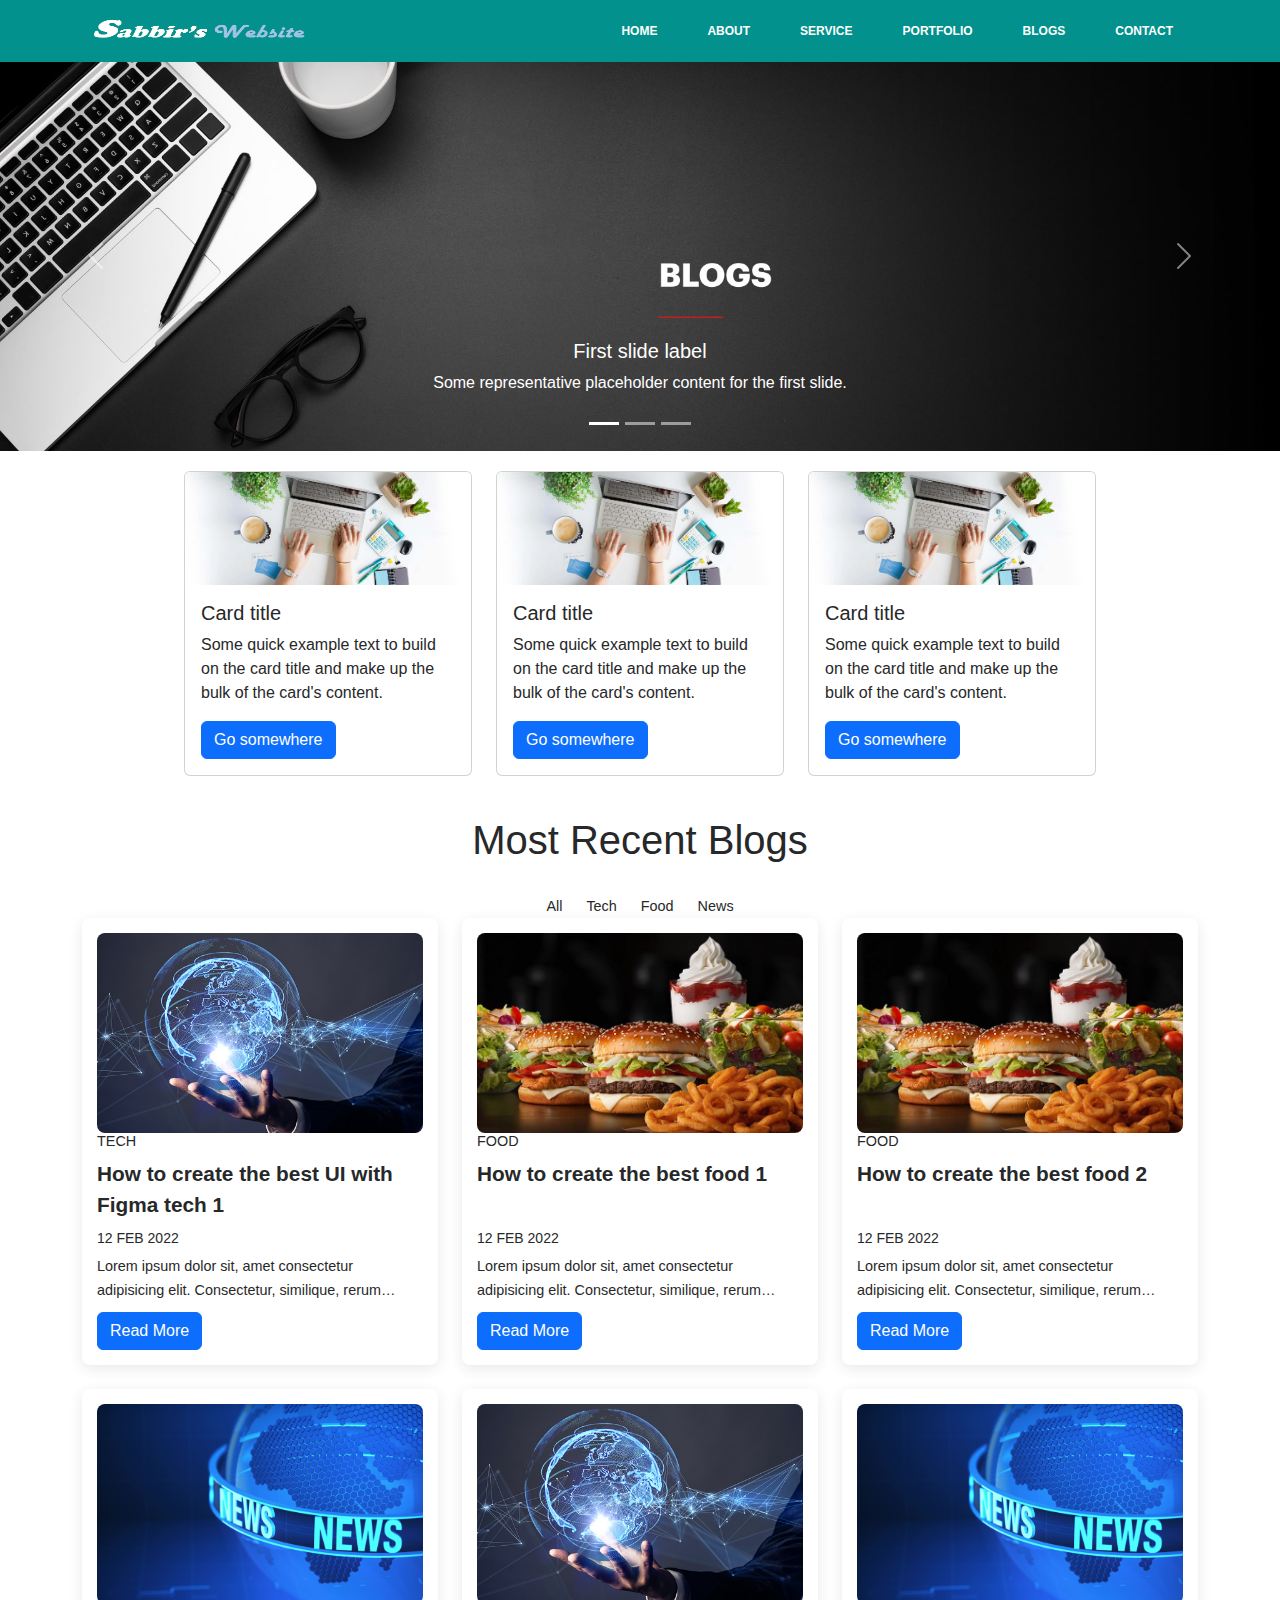
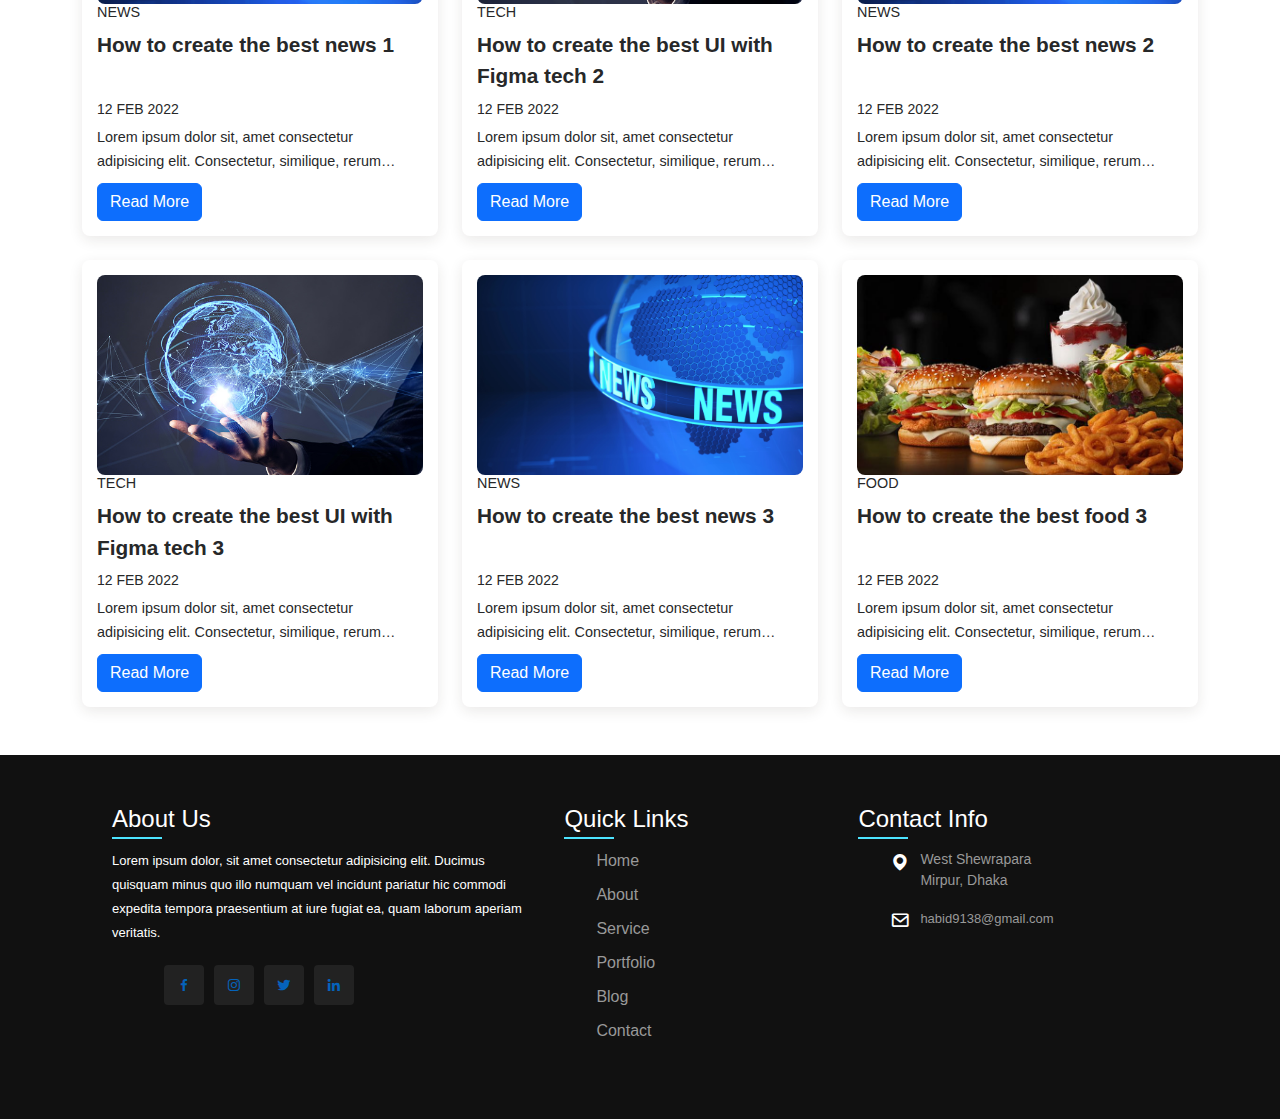
<file: index.html>
<!DOCTYPE html>
<html lang="en">

<head>
    <meta charset="UTF-8">
    <meta http-equiv="X-UA-Compatible" content="IE=edge">
    <meta name="viewport" content="width=device-width, initial-scale=1.0">
    <title>Sabbir's Website</title>
    <link href='https://unpkg.com/boxicons@2.1.4/css/boxicons.min.css' rel='stylesheet'>
    <link rel="stylesheet" href="css/bootstrap.min.css">
    <link rel="stylesheet" href="css/style.css">
    <script src="//code.jquery.com/jquery-1.11.1.min.js"></script>
</head>

<body>
    <!-- Main menu part start -->
    <nav class="navbar navbar-expand-md customNav">
        <div class="container">
            <a class="navbar-brand" href="#">
                <img class="logo" src="images/logo.png" alt="">
            </a>
            <button class="navbar-toggler" type="button" data-bs-toggle="collapse" data-bs-target="#myNav">
                <span class="navbar-toggler-icon"></span>
            </button>
            <div class="collapse navbar-collapse" id="myNav">
                <ul class="navbar-nav ms-auto">
                    <li class="nav-item">
                        <a class="nav-link active" href="index.html">Home</a>
                      </li>
                      <li class="nav-item">
                        <a class="nav-link" href="about.html">About</a>
                      </li>
                      <li class="nav-item">
                        <a class="nav-link" href="services.html">Service</a>
                      </li>
                      <li class="nav-item">
                        <a class="nav-link" href="portfolio.html">Portfolio</a>
                      </li>
                      <li class="nav-item">
                        <a class="nav-link" href="BlogPost.html">Blogs</a>
                      </li>
                      <li class="nav-item">
                        <a class="nav-link" href="Contact.html">Contact</a>
                      </li>
                </ul>
            </div>
        </div>
    </nav>
    <!-- Main menu part end -->

    <!-- Banner Part Start -->
    <section id="banner">
        <div id="carouselExampleCaptions" class="carousel slide" data-bs-ride="carousel">
            <div class="carousel-indicators">
                <button type="button" data-bs-target="#carouselExampleCaptions" data-bs-slide-to="0" class="active"
                    aria-current="true" aria-label="Slide 1"></button>
                <button type="button" data-bs-target="#carouselExampleCaptions" data-bs-slide-to="1"
                    aria-label="Slide 2"></button>
                <button type="button" data-bs-target="#carouselExampleCaptions" data-bs-slide-to="2"
                    aria-label="Slide 3"></button>
            </div>
            <div class="carousel-inner">
                <div class="carousel-item active">
                    <img src="images/banner.jpg" class="d-block w-100" alt="images/banner.jpg">
                    <div class="carousel-caption d-none d-md-block">
                        <h5>First slide label</h5>
                        <p>Some representative placeholder content for the first slide.</p>
                    </div>
                </div>
                <div class="carousel-item">
                    <img src="images/banner.jpg" class="d-block w-100" alt="images/banner.jpg">
                    <div class="carousel-caption d-none d-md-block">
                        <h5>Second slide label</h5>
                        <p>Some representative placeholder content for the second slide.</p>
                    </div>
                </div>
                <div class="carousel-item">
                    <img src="images/banner.jpg" class="d-block w-100" alt="images/banner.jpg">
                    <div class="carousel-caption d-none d-md-block">
                        <h5>Third slide label</h5>
                        <p>Some representative placeholder content for the third slide.</p>
                    </div>
                </div>
            </div>
            <button class="carousel-control-prev" type="button" data-bs-target="#carouselExampleCaptions"
                data-bs-slide="prev">
                <span class="carousel-control-prev-icon" aria-hidden="true"></span>
                <span class="visually-hidden">Previous</span>
            </button>
            <button class="carousel-control-next" type="button" data-bs-target="#carouselExampleCaptions"
                data-bs-slide="next">
                <span class="carousel-control-next-icon" aria-hidden="true"></span>
                <span class="visually-hidden">Next</span>
            </button>
        </div>
    </section>

    <!-- Banner Part End -->

    <!--  featured post section start -->
    <div class="post container">
        <div class="card" style="width: 18rem;">
            <img src="images/card.jpg" class="card-img-top" alt="...">
            <div class="card-body">
                <h5 class="card-title">Card title</h5>
                <p class="card-text">Some quick example text to build on the card title and make up the bulk of the card's content.</p>
                <a href="#" class="btn btn-primary">Go somewhere</a>
            </div>
        </div>
        <div class="card" style="width: 18rem;">
            <img src="images/card.jpg" class="card-img-top" alt="...">
            <div class="card-body">
                <h5 class="card-title">Card title</h5>
                <p class="card-text">Some quick example text to build on the card title and make up the bulk of the card's content.</p>
                <a href="#" class="btn btn-primary">Go somewhere</a>
            </div>
        </div>
        <div class="card" style="width: 18rem;">
            <img src="images/card.jpg" class="card-img-top" alt="...">
            <div class="card-body">
                <h5 class="card-title">Card title</h5>
                <p class="card-text">Some quick example text to build on the card title and make up the bulk of the card's content.</p>
                <a href="#" class="btn btn-primary">Go somewhere</a>
            </div>
        </div>
    </div>
    <!--  featured post section End -->


    <!-- Recent Part Starts -->
    <div class="container">
        <h1 style="text-align: center; margin-top: 40px; font-family: 'Franklin Gothic Medium', 'Arial Narrow', Arial, sans-serif;">Most Recent Blogs</h1>
    </div>
    <!-- Recent Part End -->

    <!-- Added new fature start -->
    <div class="post-filter container">
        <span class="filter-item active-filter" data-filter="all">All</span>
        <span class="filter-item" data-filter="tech">Tech</span>
        <span class="filter-item" data-filter="food">Food</span>
        <span class="filter-item" data-filter="news">News</span>
    </div>

    <div class="post container">
        <!-- Post 1 -->
        <div class="post-box tech">
            <img src="images/tech.jpg" alt="" class="post-img">
            <h2 class="category">Tech</h2>
            <a href="#" class="post-title">How to create the best UI with Figma tech 1</a>
            <span class="post-date">12 Feb 2022</span>
            <p class="post-description">Lorem ipsum dolor sit, amet consectetur adipisicing elit. Consectetur,
                similique, rerum excepturi harum, vitae facilis corrupti vel modi debitis est perferendis aut quasi ea
                unde repudiandae iste architecto. Corporis, voluptates.</p>
            <div class="readmore_button">
                <a href="SinglePost.html" class="btn btn-primary">Read More</a>
            </div>
        </div>
        <!-- Post 2 -->
        <div class="post-box food">
            <img src="images/food.jpg" alt="" class="post-img">
            <h2 class="category">Food</h2>
            <a href="#" class="post-title">How to create the best food 1</a>
            <span class="post-date">12 Feb 2022</span>
            <p class="post-description">Lorem ipsum dolor sit, amet consectetur adipisicing elit. Consectetur,
                similique, rerum excepturi harum, vitae facilis corrupti vel modi debitis est perferendis aut quasi ea
                unde repudiandae iste architecto. Corporis, voluptates.</p>
            <div class="readmore_button">
                <a href="SinglePost.html" class="btn btn-primary">Read More</a>
            </div>
        </div>
        <!-- Post 3 -->
        <div class="post-box food">
            <img src="images/food.jpg" alt="" class="post-img">
            <h2 class="category">Food</h2>
            <a href="#" class="post-title">How to create the best food 2</a>
            <span class="post-date">12 Feb 2022</span>
            <p class="post-description">Lorem ipsum dolor sit, amet consectetur adipisicing elit. Consectetur,
                similique, rerum excepturi harum, vitae facilis corrupti vel modi debitis est perferendis aut quasi ea
                unde repudiandae iste architecto. Corporis, voluptates.</p>
            <div class="readmore_button">
                <a href="SinglePost.html" class="btn btn-primary">Read More</a>
            </div>
        </div>
        <!-- Post 4 -->
        <div class="post-box news">
            <img src="images/news.jpg" alt="" class="post-img">
            <h2 class="category">News</h2>
            <a href="#" class="post-title">How to create the best news 1</a>
            <span class="post-date">12 Feb 2022</span>
            <p class="post-description">Lorem ipsum dolor sit, amet consectetur adipisicing elit. Consectetur,
                similique, rerum excepturi harum, vitae facilis corrupti vel modi debitis est perferendis aut quasi ea
                unde repudiandae iste architecto. Corporis, voluptates.</p>
            <div class="readmore_button">
                <a href="SinglePost.html" class="btn btn-primary">Read More</a>
            </div>
        </div>
        <!-- Post 5 -->
        <div class="post-box tech">
            <img src="images/tech.jpg" alt="" class="post-img">
            <h2 class="category">Tech</h2>
            <a href="#" class="post-title">How to create the best UI with Figma tech 2</a>
            <span class="post-date">12 Feb 2022</span>
            <p class="post-description">Lorem ipsum dolor sit, amet consectetur adipisicing elit. Consectetur,
                similique, rerum excepturi harum, vitae facilis corrupti vel modi debitis est perferendis aut quasi ea
                unde repudiandae iste architecto. Corporis, voluptates.</p>
            <div class="readmore_button">
                <a href="SinglePost.html" class="btn btn-primary">Read More</a>
            </div>
        </div>
        <!-- Post 6 -->
        <div class="post-box news">
            <img src="images/news.jpg" alt="" class="post-img">
            <h2 class="category">News</h2>
            <a href="#" class="post-title">How to create the best news 2</a>
            <span class="post-date">12 Feb 2022</span>
            <p class="post-description">Lorem ipsum dolor sit, amet consectetur adipisicing elit. Consectetur,
                similique, rerum excepturi harum, vitae facilis corrupti vel modi debitis est perferendis aut quasi ea
                unde repudiandae iste architecto. Corporis, voluptates.</p>
            <div class="readmore_button">
                <a href="SinglePost.html" class="btn btn-primary">Read More</a>
            </div>
        </div>
        <!-- Post 7 -->
        <div class="post-box tech">
            <img src="images/tech.jpg" alt="" class="post-img">
            <h2 class="category">Tech</h2>
            <a href="#" class="post-title">How to create the best UI with Figma tech 3</a>
            <span class="post-date">12 Feb 2022</span>
            <p class="post-description">Lorem ipsum dolor sit, amet consectetur adipisicing elit. Consectetur,
                similique, rerum excepturi harum, vitae facilis corrupti vel modi debitis est perferendis aut quasi ea
                unde repudiandae iste architecto. Corporis, voluptates.</p>
            <div class="readmore_button">
                <a href="SinglePost.html" class="btn btn-primary">Read More</a>
            </div>
        </div>
        <!-- Post 1 -->
        <div class="post-box news">
            <img src="images/news.jpg" alt="" class="post-img">
            <h2 class="category">News</h2>
            <a href="#" class="post-title">How to create the best news 3</a>
            <span class="post-date">12 Feb 2022</span>
            <p class="post-description">Lorem ipsum dolor sit, amet consectetur adipisicing elit. Consectetur,
                similique, rerum excepturi harum, vitae facilis corrupti vel modi debitis est perferendis aut quasi ea
                unde repudiandae iste architecto. Corporis, voluptates.</p>
            <div class="readmore_button">
                <a href="SinglePost.html" class="btn btn-primary">Read More</a>
            </div>
        </div>
        <!-- Post 9 -->
        <div class="post-box food">
            <img src="images/food.jpg" alt="" class="post-img">
            <h2 class="category">Food</h2>
            <a href="#" class="post-title">How to create the best food 3</a>
            <span class="post-date">12 Feb 2022</span>
            <p class="post-description">Lorem ipsum dolor sit, amet consectetur adipisicing elit. Consectetur,
                similique, rerum excepturi harum, vitae facilis corrupti vel modi debitis est perferendis aut quasi ea
                unde repudiandae iste architecto. Corporis, voluptates.</p>
            <div class="readmore_button">
                <a href="SinglePost.html" class="btn btn-primary">Read More</a>
            </div>
        </div>
    </div>
    <!-- Added new fature End -->

    <!-- Footer start -->
    <footer>
        <div class="container">
        <div class="footer-container">
            <div class="sec aboutus">
                <h4>About Us</h4>
                <p>Lorem ipsum dolor, sit amet consectetur adipisicing elit. Ducimus quisquam minus quo illo numquam vel
                    incidunt pariatur hic commodi expedita tempora praesentium at iure fugiat ea, quam laborum aperiam
                    veritatis.</p>
                <ul class="sci">
                    <li><a href="#"><i class="bx bxl-facebook"></i></a></li>
                    <li><a href="#"><i class="bx bxl-instagram"></i></a></li>
                    <li><a href="#"><i class="bx bxl-twitter"></i></a></li>
                    <li><a href="#"><i class="bx bxl-linkedin"></i></a></li>
                </ul>
            </div>
            <div class="sec quicklinks">
                <h4>Quick Links</h4>
                <ul>
                    <li><a href="index.html">Home</a></li>
                    <li><a href="about.html">About</a></li>
                    <li><a href="services.html">Service</a></li>
                    <li><a href="portfolio.html">Portfolio</a></li>
                    <li><a href="BlogPost.html">Blog</a></li>
                    <li><a href="Contact.html">Contact</a></li>
                </ul>
            </div>
            <div class="sec contactBx">
                <h4>Contact Info</h4>
                <ul class="info">
                    <li>
                        <span><i class='bx bxs-map'></i></span>
                        <span>West Shewrapara <br> Mirpur, Dhaka</span>
                    </li>
                    <li>
                        <span><i class='bx bx-envelope'></i></span>
                        <p><a href="mailto:habid9138@gmail.com">habid9138@gmail.com</a></p>
                    </li>
                </ul>
            </div>
        </div>
    </div>
    </footer>
    <!-- Footer End -->

    <script src="js/bootstrap.bundle.min.js"></script>
    <script src="js/script.js"></script>

</body>

</html>
</file>
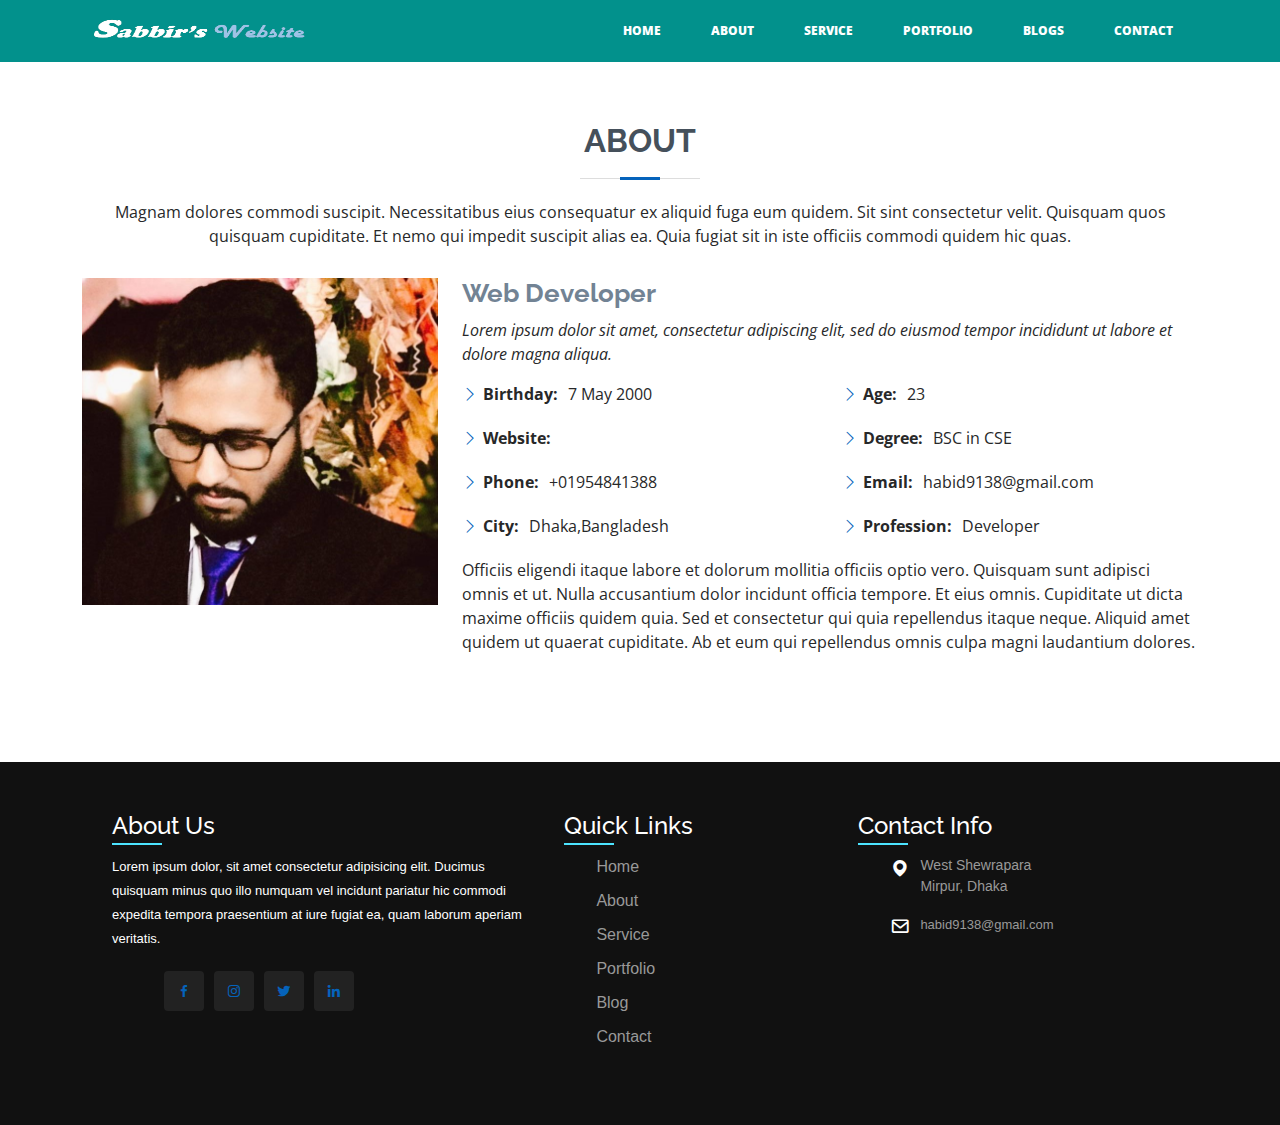
<file: about.html>
<!DOCTYPE html>
<html lang="en">

<head>
  <meta charset="UTF-8">
  <meta http-equiv="X-UA-Compatible" content="IE=edge">
  <meta name="viewport" content="width=device-width, initial-scale=1.0">
  <title>About</title>
  <link href="css/bootstrap.min.css" rel="stylesheet">
  <link href='https://unpkg.com/boxicons@2.1.4/css/boxicons.min.css' rel='stylesheet'>
  <link rel="stylesheet" href="css/style2.css">
  <link rel="stylesheet" href="https://cdn.jsdelivr.net/npm/bootstrap-icons@1.3.0/font/bootstrap-icons.css">
  <link
    href="https://fonts.googleapis.com/css?family=Open+Sans:300,300i,400,400i,600,600i,700,700i|Raleway:300,300i,400,400i,500,500i,600,600i,700,700i|Poppins:300,300i,400,400i,500,500i,600,600i,700,700i"
    rel="stylesheet">
  <script src="//code.jquery.com/jquery-1.11.1.min.js"></script>
  <script src="https://cdn.jsdelivr.net/npm/bootstrap@5.0.2/dist/js/bootstrap.bundle.min.js"
    integrity="sha384-MrcW6ZMFYlzcLA8Nl+NtUVF0sA7MsXsP1UyJoMp4YLEuNSfAP+JcXn/tWtIaxVXM"
    crossorigin="anonymous"></script>
</head>

<body>
  <!-- Main menu part start -->
  <nav class="navbar navbar-expand-md customNav">
    <div class="container">
      <a class="navbar-brand" href="#">
        <img class="logo" src="/images/logo.png" alt="">
      </a>
      <button class="navbar-toggler" type="button" data-bs-toggle="collapse" data-bs-target="#myNav">
        <span class="navbar-toggler-icon"></span>
      </button>
      <div class="collapse navbar-collapse" id="myNav">
        <ul class="navbar-nav ms-auto">
          <li class="nav-item">
            <a class="nav-link active" href="index.html">Home</a>
          </li>
          <li class="nav-item">
            <a class="nav-link" href="about.html">About</a>
          </li>
          <li class="nav-item">
            <a class="nav-link" href="services.html">Service</a>
          </li>
          <li class="nav-item">
            <a class="nav-link" href="portfolio.html">Portfolio</a>
          </li>
          <li class="nav-item">
            <a class="nav-link" href="BlogPost.html">Blogs</a>
          </li>
          <li class="nav-item">
            <a class="nav-link" href="Contact.html">Contact</a>
          </li>
        </ul>
      </div>
    </div>
  </nav>
  <!-- Main menu part end -->
  <!-- ======= About Section ======= -->
  <section id="about" class="about">
    <div class="container" data-aos="fade-up">

      <div class="section-title">
        <h2>About</h2>
        <p>Magnam dolores commodi suscipit. Necessitatibus eius consequatur ex aliquid fuga eum quidem. Sit sint
          consectetur velit. Quisquam quos quisquam cupiditate. Et nemo qui impedit suscipit alias ea. Quia
          fugiat sit in iste officiis commodi quidem hic quas.</p>
      </div>

      <div class="row">
        <div class="col-lg-4">
          <img src="images/sabbir.jpg" class="img-fluid" alt="">
        </div>
        <div class="col-lg-8 pt-4 pt-lg-0 content">
          <h3>Web Developer</h3>
          <p class="fst-italic">
            Lorem ipsum dolor sit amet, consectetur adipiscing elit, sed do eiusmod tempor incididunt ut
            labore et dolore
            magna aliqua.
          </p>
          <div class="row">
            <div class="col-lg-6">
              <ul>
                <li><i class="bi bi-chevron-right"></i> <strong>Birthday:</strong> <span>7 May
                    2000</span></li>
                <li><i class="bi bi-chevron-right"></i> <strong>Website:</strong>
                  <span></span>
                </li>
                <li><i class="bi bi-chevron-right"></i> <strong>Phone:</strong> <span>+01954841388</span></li>
                <li><i class="bi bi-chevron-right"></i> <strong>City:</strong> <span>Dhaka,Bangladesh</span></li>
              </ul>
            </div>
            <div class="col-lg-6">
              <ul>
                <li><i class="bi bi-chevron-right"></i> <strong>Age:</strong> <span>23</span></li>
                <li><i class="bi bi-chevron-right"></i> <strong>Degree:</strong> <span>BSC in CSE</span>
                </li>
                <li><i class="bi bi-chevron-right"></i> <strong>Email:</strong>
                  <span>habid9138@gmail.com</span>
                </li>
                <li><i class="bi bi-chevron-right"></i> <strong>Profession:</strong>
                  <span>Developer</span>
                </li>
              </ul>
            </div>
          </div>
          <p>
            Officiis eligendi itaque labore et dolorum mollitia officiis optio vero. Quisquam sunt adipisci
            omnis et ut. Nulla accusantium dolor incidunt officia tempore. Et eius omnis.
            Cupiditate ut dicta maxime officiis quidem quia. Sed et consectetur qui quia repellendus itaque
            neque. Aliquid amet quidem ut quaerat cupiditate. Ab et eum qui repellendus omnis culpa magni
            laudantium dolores.
          </p>
        </div>
      </div>

    </div>
  </section><!-- End About Section -->

    <!-- Footer start -->
    <footer>
      <div class="container">
      <div class="footer-container">
          <div class="sec aboutus">
              <h4>About Us</h4>
              <p>Lorem ipsum dolor, sit amet consectetur adipisicing elit. Ducimus quisquam minus quo illo numquam vel
                  incidunt pariatur hic commodi expedita tempora praesentium at iure fugiat ea, quam laborum aperiam
                  veritatis.</p>
              <ul class="sci">
                  <li><a href="#"><i class="bx bxl-facebook"></i></a></li>
                  <li><a href="#"><i class="bx bxl-instagram"></i></a></li>
                  <li><a href="#"><i class="bx bxl-twitter"></i></a></li>
                  <li><a href="#"><i class="bx bxl-linkedin"></i></a></li>
              </ul>
          </div>
          <div class="sec quicklinks">
              <h4>Quick Links</h4>
              <ul>
                  <li><a href="index.html">Home</a></li>
                  <li><a href="about.html">About</a></li>
                  <li><a href="services.html">Service</a></li>
                  <li><a href="portfolio.html">Portfolio</a></li>
                  <li><a href="BlogPost.html">Blog</a></li>
                  <li><a href="Contact.html">Contact</a></li>
              </ul>
          </div>
          <div class="sec contactBx">
              <h4>Contact Info</h4>
              <ul class="info">
                  <li>
                      <span><i class='bx bxs-map'></i></span>
                      <span>West Shewrapara <br> Mirpur, Dhaka</span>
                  </li>
                  <li>
                      <span><i class='bx bx-envelope'></i></span>
                      <p><a href="mailto:habid9138@gmail.com">habid9138@gmail.com</a></p>
                  </li>
              </ul>
          </div>
      </div>
  </div>
  </footer>
  <!-- Footer End -->
</body>

</html>
</file>
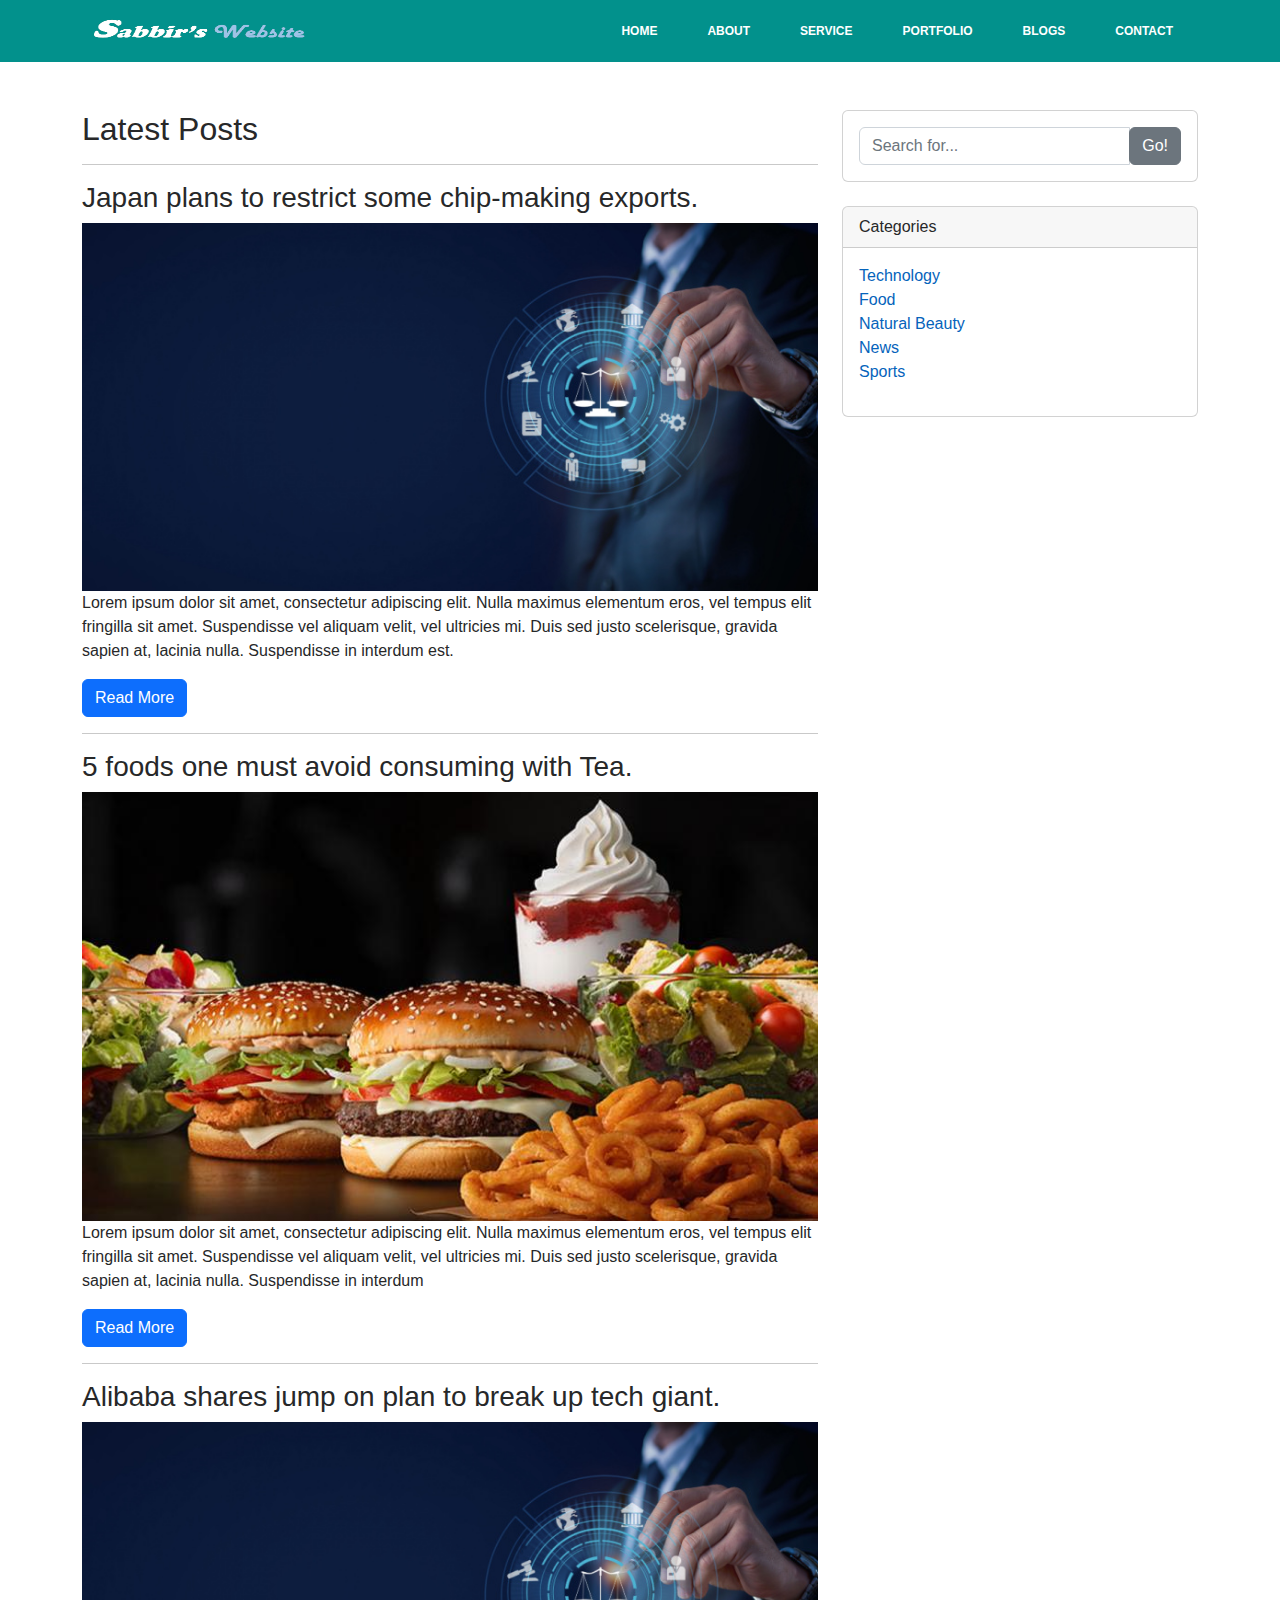
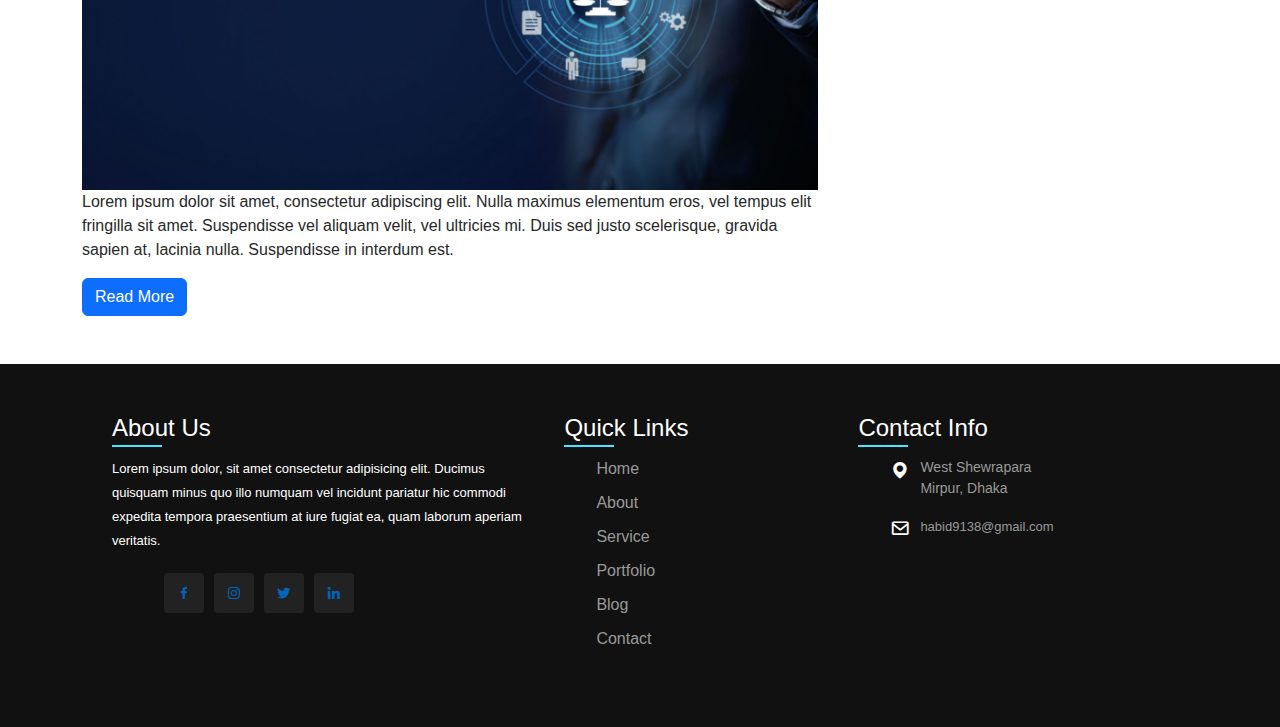
<file: BlogPost.html>
<!DOCTYPE html>
<html lang="en">

<head>
    <meta charset="UTF-8">
    <meta http-equiv="X-UA-Compatible" content="IE=edge">
    <meta name="viewport" content="width=device-width, initial-scale=1.0">
    <title>BlogPost</title>
    <link href='https://unpkg.com/boxicons@2.1.4/css/boxicons.min.css' rel='stylesheet'>
    <link rel="stylesheet" href="css/bootstrap.min.css">
    <link rel="stylesheet" href="css/style.css" />
</head>

<body>
    <header>
        <!-- Main menu part start -->
        <nav class="navbar navbar-expand-md customNav">
            <div class="container">
                <a class="navbar-brand" href="#">
                    <img class="logo" src="images/logo.png" alt="">
                </a>
                <button class="navbar-toggler" type="button" data-bs-toggle="collapse" data-bs-target="#myNav">
                    <span class="navbar-toggler-icon"></span>
                </button>
                <div class="collapse navbar-collapse" id="myNav">
                    <ul class="navbar-nav ms-auto">
                        <li class="nav-item">
                            <a class="nav-link active" href="index.html">Home</a>
                          </li>
                          <li class="nav-item">
                            <a class="nav-link" href="about.html">About</a>
                          </li>
                          <li class="nav-item">
                            <a class="nav-link" href="services.html">Service</a>
                          </li>
                          <li class="nav-item">
                            <a class="nav-link" href="portfolio.html">Portfolio</a>
                          </li>
                          <li class="nav-item">
                            <a class="nav-link" href="BlogPost.html">Blogs</a>
                          </li>
                          <li class="nav-item">
                            <a class="nav-link" href="Contact.html">Contact</a>
                          </li>
                    </ul>
                </div>
            </div>
        </nav>
        <!-- Main menu part end -->
    </header>

    <div class="container mt-5">
        <div class="row">
            <div class="col-lg-8">
                <h2>Latest Posts</h2>
                <hr />
                <div class="blog-post">
                    <h3>Japan plans to restrict some chip-making exports.</h3>
                    <img src="images/tech2.jpg" style="object-fit: cover; width: 100%;" alt="Blog Post Image" class="img-fluid" />
                    <p>
                        Lorem ipsum dolor sit amet, consectetur adipiscing elit. Nulla
                        maximus elementum eros, vel tempus elit fringilla sit amet.
                        Suspendisse vel aliquam velit, vel ultricies mi. Duis sed justo
                        scelerisque, gravida sapien at, lacinia nulla. Suspendisse in
                        interdum est.
                    </p>
                    <a href="SinglePost.html" class="btn btn-primary">Read More</a>
                </div>
                <hr />
                <div class="blog-post">
                    <h3>5 foods one must avoid consuming with Tea.</h3>
                    <img src="images/food.jpg" style="object-fit: cover; width: 100%;" alt="Blog Post Image" class="img-fluid" />
                    <p>
                        Lorem ipsum dolor sit amet, consectetur adipiscing elit. Nulla
                        maximus elementum eros, vel tempus elit fringilla sit amet.
                        Suspendisse vel aliquam velit, vel ultricies mi. Duis sed justo
                        scelerisque, gravida sapien at, lacinia nulla. Suspendisse in
                        interdum
                    </p>
                    <a href="SinglePost.html" class="btn btn-primary">Read More</a>
                </div>
                <hr />
                <div class="blog-post">
                    <h3>Alibaba shares jump on plan to break up tech giant.</h3>
                    <img src="images/tech2.jpg" style="object-fit: cover; width: 100%;" alt="Blog Post Image" class="img-fluid" />
                    <p>
                        Lorem ipsum dolor sit amet, consectetur adipiscing elit. Nulla
                        maximus elementum eros, vel tempus elit fringilla sit amet.
                        Suspendisse vel aliquam velit, vel ultricies mi. Duis sed justo
                        scelerisque, gravida sapien at, lacinia nulla. Suspendisse in
                        interdum est.
                    </p>
                    <a href="SinglePost.html" class="btn btn-primary">Read More</a>
                </div>
            </div>
            <div class="col-lg-4">
                <div class="card mb-4">
                    <div class="card-body">
                        <form>
                            <div class="input-group">
                                <input type="text" id="search-input" class="form-control" placeholder="Search for..." />
                                <span class="input-group-btn">
                                    <button class="btn btn-secondary" id="search-btn" type="button"
                                        onclick="myFunction()">
                                        Go!
                                    </button>
                                </span>
                            </div>
                        </form>
                    </div>
                </div>
                <div class="card mb-4">
                    <div class="card-header">Categories</div>
                    <div class="card-body">
                        <ul class="list-unstyled">
                            <li><a href="#" class="category-link">Technology</a></li>
                            <li><a href="#" class="category-link">Food</a></li>
                            <li><a href="#" class="category-link">Natural Beauty</a></li>
                            <li><a href="#" class="category-link">News</a></li>
                            <li><a href="#" class="category-link">Sports</a></li>
                          </ul>
                    </div>
                </div>
            </div>
        </div>
    </div>
    <!-- Footer start -->
    <footer>
        <div class="container">
        <div class="footer-container">
            <div class="sec aboutus">
                <h4>About Us</h4>
                <p>Lorem ipsum dolor, sit amet consectetur adipisicing elit. Ducimus quisquam minus quo illo numquam vel
                    incidunt pariatur hic commodi expedita tempora praesentium at iure fugiat ea, quam laborum aperiam
                    veritatis.</p>
                <ul class="sci">
                    <li><a href="#"><i class="bx bxl-facebook"></i></a></li>
                    <li><a href="#"><i class="bx bxl-instagram"></i></a></li>
                    <li><a href="#"><i class="bx bxl-twitter"></i></a></li>
                    <li><a href="#"><i class="bx bxl-linkedin"></i></a></li>
                </ul>
            </div>
            <div class="sec quicklinks">
                <h4>Quick Links</h4>
                <ul>
                    <li><a href="index.html">Home</a></li>
                    <li><a href="about.html">About</a></li>
                    <li><a href="services.html">Service</a></li>
                    <li><a href="portfolio.html">Portfolio</a></li>
                    <li><a href="BlogPost.html">Blog</a></li>
                    <li><a href="Contact.html">Contact</a></li>
                </ul>
            </div>
            <div class="sec contactBx">
                <h4>Contact Info</h4>
                <ul class="info">
                    <li>
                        <span><i class='bx bxs-map'></i></span>
                        <span>West Shewrapara <br> Mirpur, Dhaka</span>
                    </li>
                    <li>
                        <span><i class='bx bx-envelope'></i></span>
                        <p><a href="mailto:habid9138@gmail.com">habid9138@gmail.com</a></p>
                    </li>
                </ul>
            </div>
        </div>
    </div>
    </footer>
    <!-- Footer End -->

    <script src="https://code.jquery.com/jquery-3.3.1.slim.min.js"
        integrity="sha384-q8i/X+965DzO0rT7abK41JStQIAqVgRVzpbzo5smXKp4YfRvH+8abtTE1Pi6jizo"
        crossorigin="anonymous"></script>
    <script src="https://cdnjs.cloudflare.com/ajax/libs/popper.js/1.14.7/umd/popper.min.js"
        integrity="sha384-UO2eT0CpHqdSJQ6hJty5KVphtPhzWj9WO1clHTMGa3JDZwrnQq4sF86dIHNVQ8bc"
        crossorigin="anonymous"></script>
    <script src="https://stackpath.bootstrapcdn.com/bootstrap/4.3.1/js/bootstrap.min.js"
        integrity="sha384-JjSmVgyd0p3pXB1rRibZUAYoII"></script>
    <script src="js/bootstrap.bundle.min.js"></script>
    <script src="js/script.js"></script>


</body>

</html>
</file>
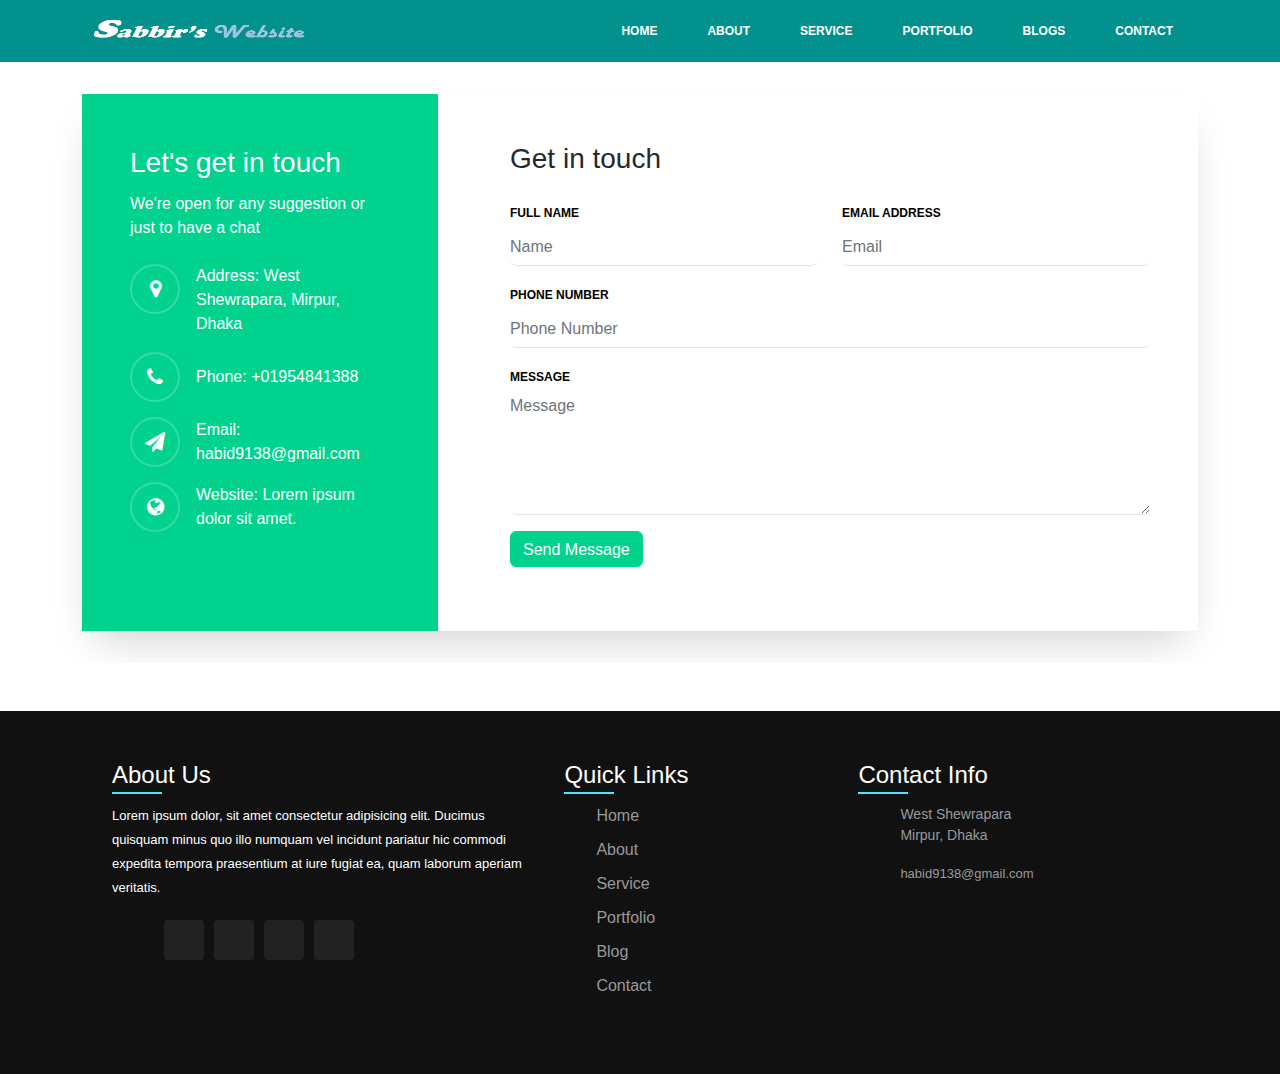
<file: Contact.html>
<!doctype html>
<html lang="en">

<head>
    <meta charset="utf-8">
    <meta http-equiv="X-UA-Compatible" content="IE=edge">
    <meta name="viewport" content="width=device-width, initial-scale=1, shrink-to-fit=no">
    <title>Contact Form</title>
    <link rel="stylesheet" href="https://stackpath.bootstrapcdn.com/font-awesome/4.7.0/css/font-awesome.min.css">
    <link rel="stylesheet" href="css/bootstrap.min.css">
    <link rel="stylesheet" href="css/style2.css">
</head>

<body>
     <!-- Main menu part start -->
     <nav class="navbar navbar-expand-md customNav">
        <div class="container">
            <a class="navbar-brand" href="#">
                <img class="logo" src="images/logo.png" alt="">
            </a>
            <button class="navbar-toggler" type="button" data-bs-toggle="collapse" data-bs-target="#myNav">
                <span class="navbar-toggler-icon"></span>
            </button>
            <div class="collapse navbar-collapse" id="myNav">
                <ul class="navbar-nav ms-auto">
                    <li class="nav-item">
                        <a class="nav-link active" href="index.html">Home</a>
                      </li>
                      <li class="nav-item">
                        <a class="nav-link" href="about.html">About</a>
                      </li>
                      <li class="nav-item">
                        <a class="nav-link" href="services.html">Service</a>
                      </li>
                      <li class="nav-item">
                        <a class="nav-link" href="portfolio.html">Portfolio</a>
                      </li>
                      <li class="nav-item">
                        <a class="nav-link" href="BlogPost.html">Blogs</a>
                      </li>
                      <li class="nav-item">
                        <a class="nav-link" href="Contact.html">Contact</a>
                      </li>
                </ul>
            </div>
        </div>
    </nav>
    <!-- Main menu part end -->

    <section class="ftco-section">
        <div class="container">
            <div class="wrapper">
            <div class="row">
                <div class="col-lg-8 col-md-7 order-md-last d-flex align-items-stretch">
                    <div class="contact-wrap w-100 p-md-5 p-4">
                        <h3 class="mb-4">Get in touch</h3>
                        <!-- Form part start -->
                        <form method="post" action="process_form.php" id="contactForm" name="contactForm" class="contactForm">
                            <div class="row">
                                <div class="col-md-6">
                                    <div class="form-group">
                                        <label class="label" for="name">Full Name</label>
                                        <input type="text" class="form-control" name="name" id="name"
                                            placeholder="Name" required>
                                    </div>
                                </div>

                                <div class="col-md-6">
                                    <div class="form-group">
                                        <label class="label" for="email">Email Address</label>
                                        <input type="email" class="form-control" id="email" name="email" placeholder="Email" required>
                                    </div>
                                </div>

                                <div class="col-md-12">
                                    <div class="form-group">
                                        <label class="label" for="tel">Phone Number</label>
                                        <input type="tel" class="form-control" id="phone" name="phone"
                                        placeholder="Phone Number" required>
                                    </div>
                                </div>

                                <div class="col-md-12">
                                    <div class="form-group">
                                        <label class="label" for="message">Message</label>
                                        <textarea class="form-control" id="message" name="message" rows="5" cols="30"placeholder="Message" required></textarea>
                                    </div>
                                </div>

                                <div class="col-md-12">
                                    <div class="form-group">
                                        <input type="submit" value="Send Message" class="btn btn-primary" >
                                    </div>
                                </div>
                            </div>
                        </form>
                        <!-- Form part End -->
                    </div>
                </div>

                <div class="col-lg-4 col-md-5 d-flex align-items-stretch">
                    <div class="info-wrap bg-primary w-100 p-md-5 p-4">
                        <h3>Let's get in touch</h3>
                        <p class="mb-4">We're open for any suggestion or just to have a chat</p>
                        <div class="dbox w-100 d-flex align-items-start">
                            <div class="icon d-flex align-items-center justify-content-center">
                                <span class="fa fa-map-marker"></span>
                            </div>
                            <div class="text pl-3">
                                <p><span>Address: West Shewrapara, Mirpur, Dhaka</span>
                                </p>
                            </div>
                        </div>
                        <div class="dbox w-100 d-flex align-items-center">
                            <div class="icon d-flex align-items-center justify-content-center">
                                <span class="fa fa-phone"></span>
                            </div>
                            <div class="text pl-3">
                                <p><span>Phone:</span> <a href="tel://01954841388">+01954841388</a></p>
                            </div>
                        </div>
                        <div class="dbox w-100 d-flex align-items-center">
                            <div class="icon d-flex align-items-center justify-content-center">
                                <span class="fa fa-paper-plane"></span>
                            </div>
                            <div class="text pl-3">
                                <p><span>Email:</span> <a href="mailto:habid9138@gmail.com">habid9138@gmail.com</a>
                                </p>
                            </div>
                        </div>
                        <div class="dbox w-100 d-flex align-items-center">
                            <div class="icon d-flex align-items-center justify-content-center">
                                <span class="fa fa-globe"></span>
                            </div>
                            <div class="text pl-3">
                                <p><span>Website:</span> <a href="#">Lorem ipsum dolor sit amet.</a></p>
                            </div>
                        </div>
                    </div>
                </div>
            </div>
        </div>
        </div>
    </section>

    <!-- Footer start -->
    <footer>
        <div class="container">
        <div class="footer-container">
            <div class="sec aboutus">
                <h4>About Us</h4>
                <p>Lorem ipsum dolor, sit amet consectetur adipisicing elit. Ducimus quisquam minus quo illo numquam vel
                    incidunt pariatur hic commodi expedita tempora praesentium at iure fugiat ea, quam laborum aperiam
                    veritatis.</p>
                <ul class="sci">
                    <li><a href="#"><i class="bx bxl-facebook"></i></a></li>
                    <li><a href="#"><i class="bx bxl-instagram"></i></a></li>
                    <li><a href="#"><i class="bx bxl-twitter"></i></a></li>
                    <li><a href="#"><i class="bx bxl-linkedin"></i></a></li>
                </ul>
            </div>
            <div class="sec quicklinks">
                <h4>Quick Links</h4>
                <ul>
                    <li><a href="index.html">Home</a></li>
                    <li><a href="about.html">About</a></li>
                    <li><a href="services.html">Service</a></li>
                    <li><a href="portfolio.html">Portfolio</a></li>
                    <li><a href="BlogPost.html">Blog</a></li>
                    <li><a href="Contact.html">Contact</a></li>
                </ul>
            </div>
            <div class="sec contactBx">
                <h4>Contact Info</h4>
                <ul class="info">
                    <li>
                        <span><i class='bx bxs-map'></i></span>
                        <span>West Shewrapara <br> Mirpur, Dhaka</span>
                    </li>
                    <li>
                        <span><i class='bx bx-envelope'></i></span>
                        <p><a href="mailto:habid9138@gmail.com">habid9138@gmail.com</a></p>
                    </li>
                </ul>
            </div>
        </div>
    </div>
    </footer>
    <!-- Footer End -->
    <script src="js/bootstrap.bundle.min.js"></script>
    <script src="js/script.js"></script>
</body>

</html>
</file>
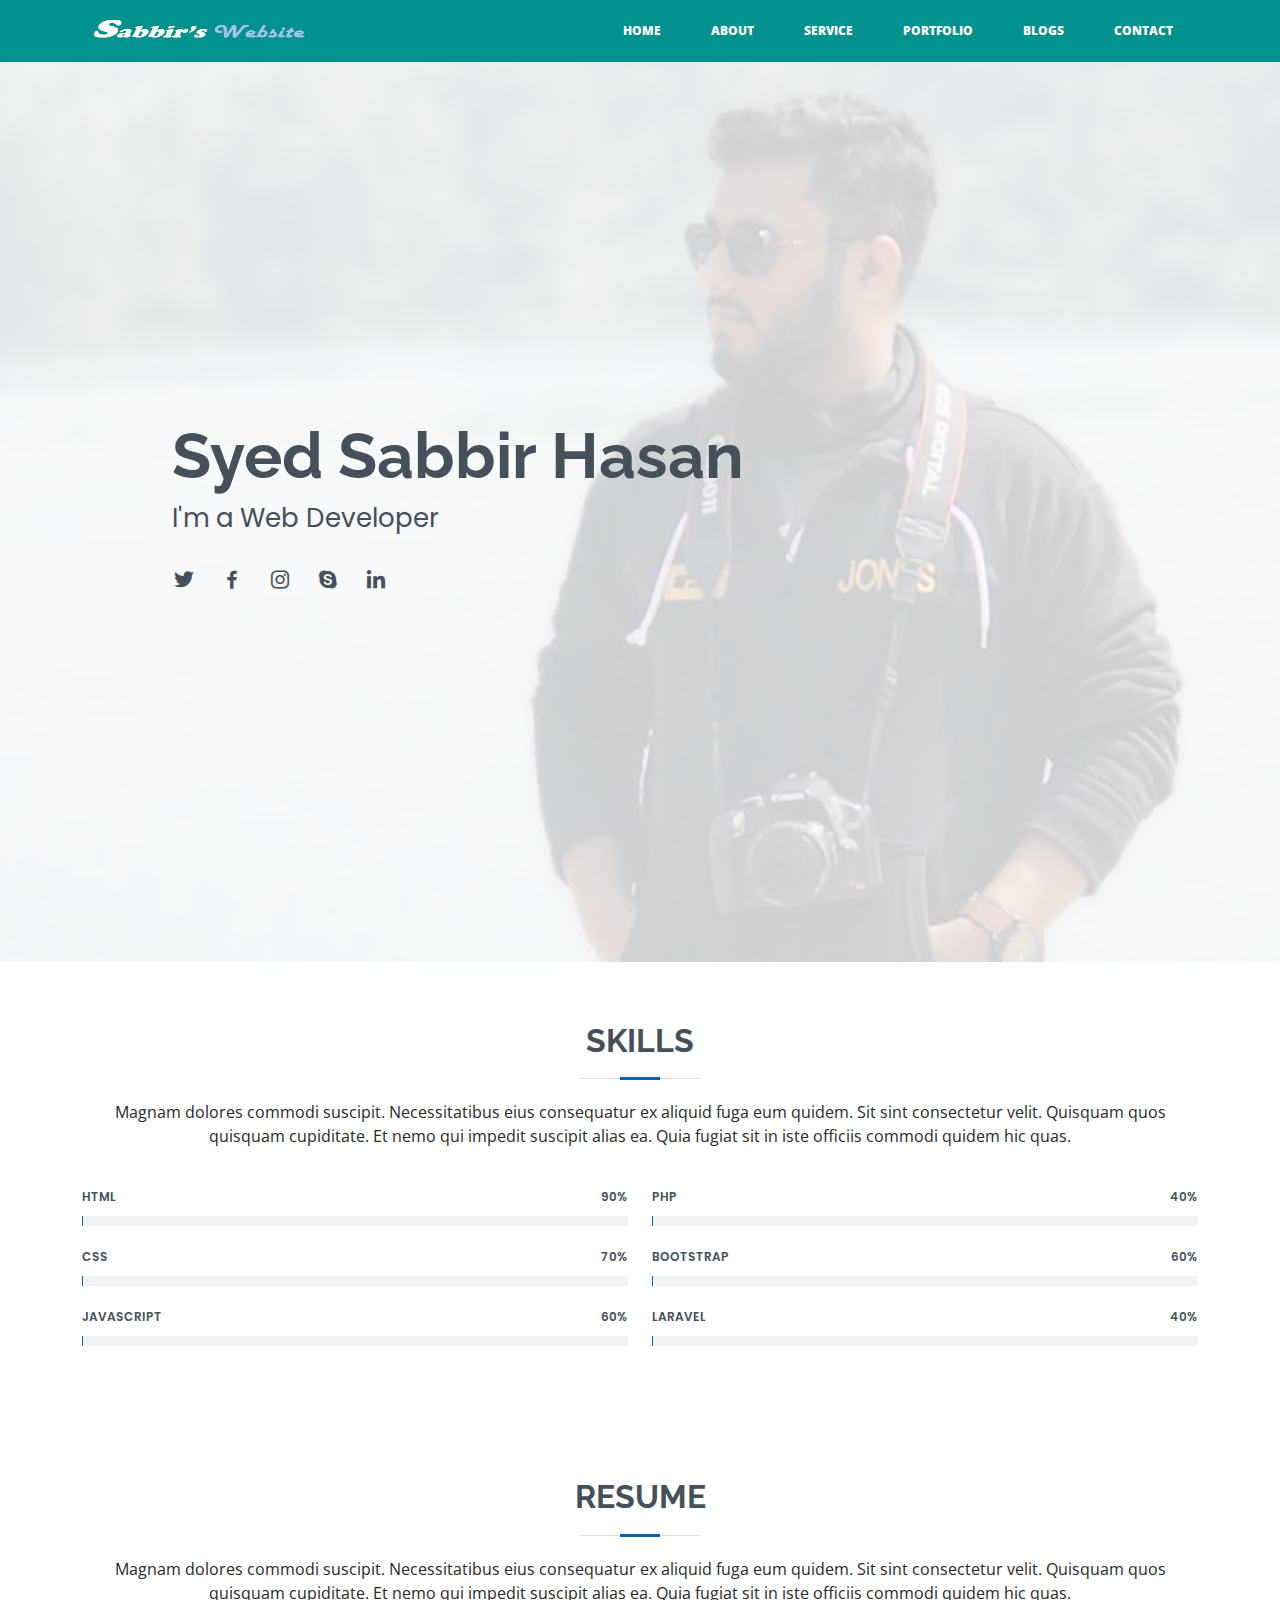
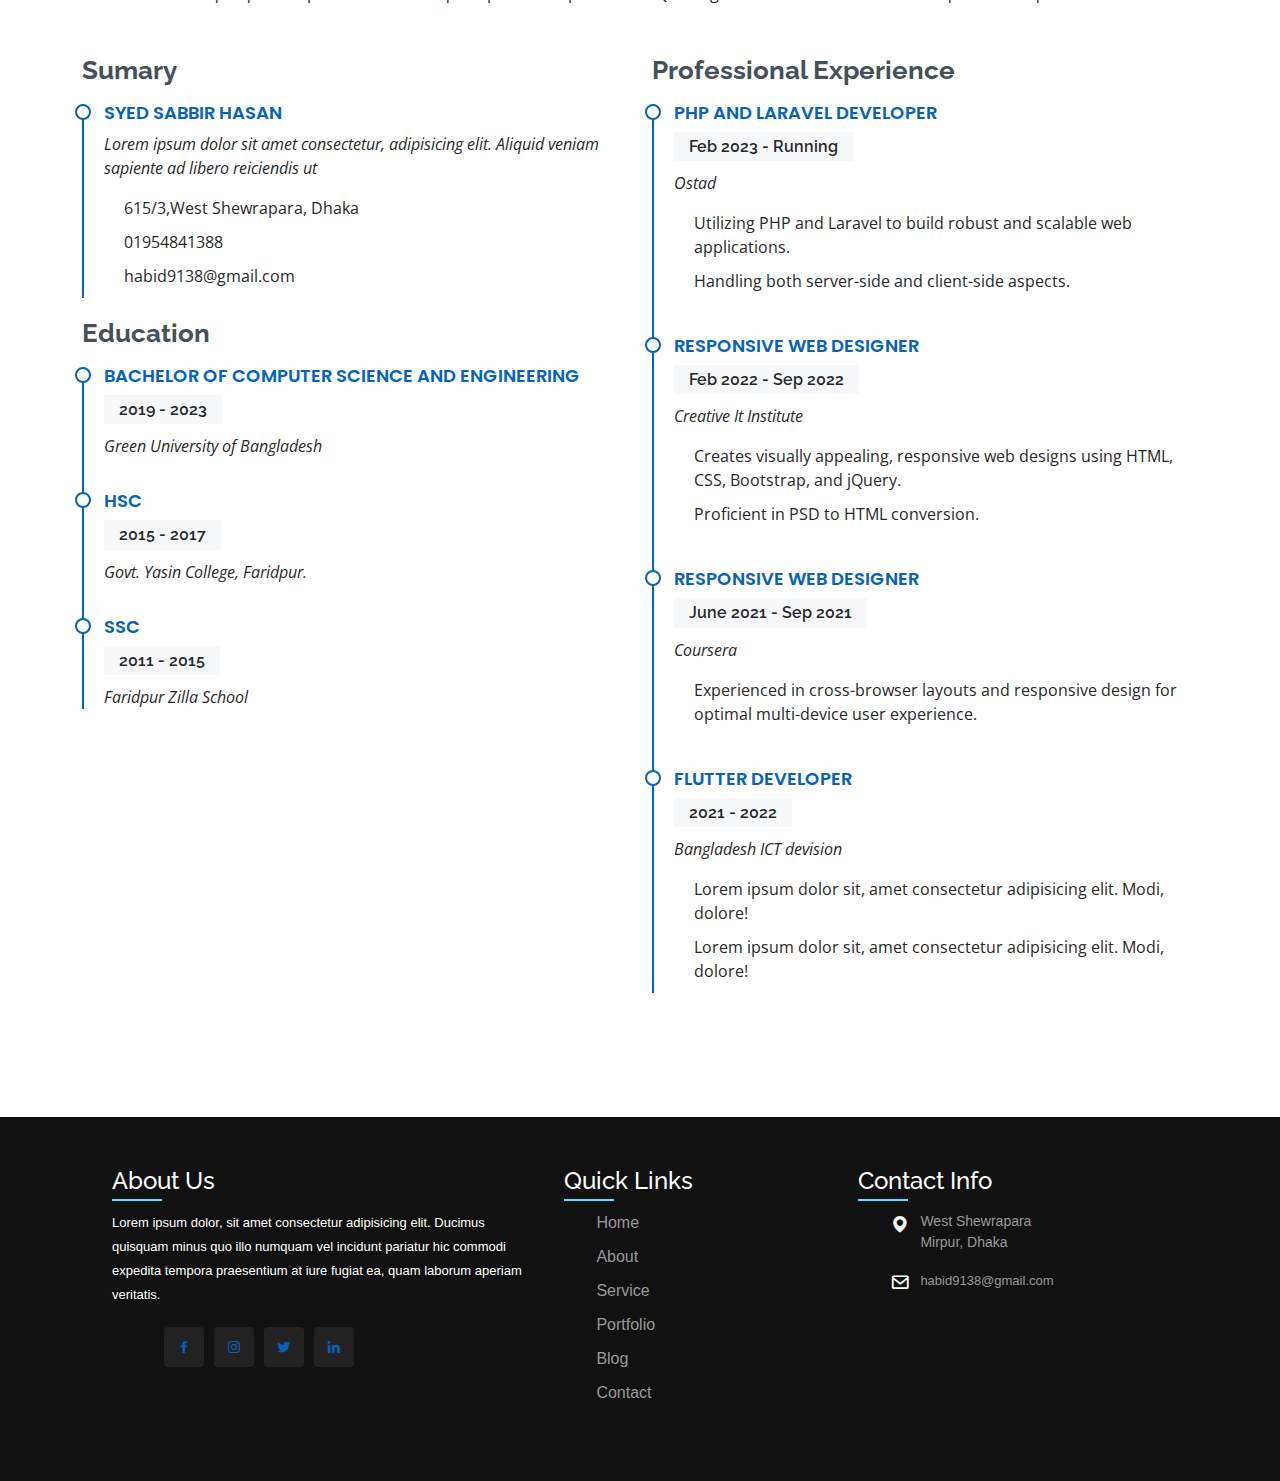
<file: portfolio.html>
<!DOCTYPE html>
<html lang="en">

<head>
  <meta charset="UTF-8">
  <meta http-equiv="X-UA-Compatible" content="IE=edge">
  <meta name="viewport" content="width=device-width, initial-scale=1.0">
  <title>Portfolio</title>
  <link href="css/bootstrap.min.css" rel="stylesheet">
  <link href='https://unpkg.com/boxicons@2.1.4/css/boxicons.min.css' rel='stylesheet'>
  <link rel="stylesheet" href="css/style.css">
  <link rel="stylesheet" href="https://cdn.jsdelivr.net/npm/bootstrap-icons@1.3.0/font/bootstrap-icons.css">
  <link
    href="https://fonts.googleapis.com/css?family=Open+Sans:300,300i,400,400i,600,600i,700,700i|Raleway:300,300i,400,400i,500,500i,600,600i,700,700i|Poppins:300,300i,400,400i,500,500i,600,600i,700,700i"
    rel="stylesheet">
  <script src="//code.jquery.com/jquery-1.11.1.min.js"></script>
  <script src="https://cdn.jsdelivr.net/npm/bootstrap@5.0.2/dist/js/bootstrap.bundle.min.js"
    integrity="sha384-MrcW6ZMFYlzcLA8Nl+NtUVF0sA7MsXsP1UyJoMp4YLEuNSfAP+JcXn/tWtIaxVXM"
    crossorigin="anonymous"></script>

</head>

<body>
  <!-- Main menu part start -->
  <nav class="navbar navbar-expand-md customNav">
    <div class="container">
      <a class="navbar-brand" href="#">
        <img class="logo" src="images/logo.png" alt="">
      </a>
      <button class="navbar-toggler" type="button" data-bs-toggle="collapse" data-bs-target="#myNav">
        <span class="navbar-toggler-icon"></span>
      </button>
      <div class="collapse navbar-collapse" id="myNav">
        <ul class="navbar-nav ms-auto">
          <li class="nav-item">
            <a class="nav-link active" href="index.html">Home</a>
          </li>
          <li class="nav-item">
            <a class="nav-link" href="about.html">About</a>
          </li>
          <li class="nav-item">
            <a class="nav-link" href="services.html">Service</a>
          </li>
          <li class="nav-item">
            <a class="nav-link" href="portfolio.html">Portfolio</a>
          </li>
          <li class="nav-item">
            <a class="nav-link" href="BlogPost.html">Blogs</a>
          </li>
          <li class="nav-item">
            <a class="nav-link" href="Contact.html">Contact</a>
          </li>
        </ul>
      </div>
    </div>
  </nav>
  <!-- Main menu part end -->
  <!-- Hero Part Start -->
  <section id="hero" class="d-flex flex-column justify-content-center">
    <div class="container">
      <h1>Syed Sabbir Hasan</h1>
      <p>I'm a Web Developer</p>
      <div class="social-links">
        <a href="#" class="twitter"><i class="bx bxl-twitter"></i></a>
        <a href="#" class="facebook"><i class="bx bxl-facebook"></i></a>
        <a href="#" class="instagram"><i class="bx bxl-instagram"></i></a>
        <a href="#" class="google-plus"><i class="bx bxl-skype"></i></a>
        <a href="#" class="linkedin"><i class="bx bxl-linkedin"></i></a>
      </div>
    </div>
  </section>
  <!-- Hero Part End -->

  <!-- ======= Skills Section ======= -->
  <section id="skills" class="skills section-bg">
    <div class="container" data-aos="fade-up">

      <div class="section-title">
        <h2>Skills</h2>
        <p>Magnam dolores commodi suscipit. Necessitatibus eius consequatur ex aliquid fuga eum quidem. Sit sint
          consectetur velit. Quisquam quos quisquam cupiditate. Et nemo qui impedit suscipit alias ea. Quia fugiat sit
          in iste officiis commodi quidem hic quas.</p>
      </div>

      <div class="row skills-content">

        <div class="col-lg-6">

          <div class="progress">
            <span class="skill">HTML <i class="val">90%</i></span>
            <div class="progress-bar-wrap">
              <div class="progress-bar" role="progressbar" aria-valuenow="90" aria-valuemin="0" aria-valuemax="100">
              </div>
            </div>
          </div>

          <div class="progress">
            <span class="skill">CSS <i class="val">70%</i></span>
            <div class="progress-bar-wrap">
              <div class="progress-bar" role="progressbar" aria-valuenow="70" aria-valuemin="0" aria-valuemax="100">
              </div>
            </div>
          </div>

          <div class="progress">
            <span class="skill">JavaScript <i class="val">60%</i></span>
            <div class="progress-bar-wrap">
              <div class="progress-bar" role="progressbar" aria-valuenow="60" aria-valuemin="0" aria-valuemax="100">
              </div>
            </div>
          </div>

        </div>

        <div class="col-lg-6">

          <div class="progress">
            <span class="skill">PHP <i class="val">40%</i></span>
            <div class="progress-bar-wrap">
              <div class="progress-bar" role="progressbar" aria-valuenow="40" aria-valuemin="0" aria-valuemax="100">
              </div>
            </div>
          </div>

          <div class="progress">
            <span class="skill">Bootstrap <i class="val">60%</i></span>
            <div class="progress-bar-wrap">
              <div class="progress-bar" role="progressbar" aria-valuenow="60" aria-valuemin="0" aria-valuemax="100">
              </div>
            </div>
          </div>

          <div class="progress">
            <span class="skill">Laravel <i class="val">40%</i></span>
            <div class="progress-bar-wrap">
              <div class="progress-bar" role="progressbar" aria-valuenow="40" aria-valuemin="0" aria-valuemax="100">
              </div>
            </div>
          </div>

        </div>

      </div>

    </div>
  </section><!-- End Skills Section -->

  <!-- ======= Resume Section ======= -->
  <section id="resume" class="resume">
    <div class="container" data-aos="fade-up">

      <div class="section-title">
        <h2>Resume</h2>
        <p>Magnam dolores commodi suscipit. Necessitatibus eius consequatur ex aliquid fuga eum quidem. Sit sint
          consectetur velit. Quisquam quos quisquam cupiditate. Et nemo qui impedit suscipit alias ea. Quia fugiat sit
          in iste officiis commodi quidem hic quas.</p>
      </div>

      <div class="row">
        <div class="col-lg-6">
          <h3 class="resume-title">Sumary</h3>
          <div class="resume-item pb-0">
            <h4>Syed Sabbir Hasan</h4>
            <p><em>Lorem ipsum dolor sit amet consectetur, adipisicing elit. Aliquid veniam sapiente ad libero
                reiciendis ut</em></p>
            <ul>
              <li>615/3,West Shewrapara, Dhaka</li>
              <li>01954841388</li>
              <li>habid9138@gmail.com</li>
            </ul>
          </div>

          <h3 class="resume-title">Education</h3>
          <div class="resume-item">
            <h4>Bachelor of Computer Science and Engineering</h4>
            <h5>2019 - 2023</h5>
            <p><em>Green University of Bangladesh</em></p>
            <p></p>
          </div>
          <div class="resume-item">
            <h4>HSC</h4>
            <h5>2015 - 2017</h5>
            <p><em>Govt. Yasin College, Faridpur.</em></p>
            <p></p>
          </div>
          <div class="resume-item">
            <h4>SSC</h4>
            <h5>2011 - 2015</h5>
            <p><em>Faridpur Zilla School</em></p>
            <p></p>
          </div>
        </div>
        <div class="col-lg-6">
          <h3 class="resume-title">Professional Experience</h3>
          <div class="resume-item">
            <h4>PHP and Laravel Developer</h4>
            <h5>Feb 2023 - Running</h5>
            <p><em>Ostad</em></p>
            <ul>
              <li>Utilizing PHP and Laravel to build robust and scalable web applications. </li>
              <li>Handling both server-side and client-side aspects.</li>
            </ul>
          </div>
          <div class="resume-item">
            <h4>Responsive Web Designer</h4>
            <h5>Feb 2022 - Sep 2022</h5>
            <p><em>Creative It Institute </em></p>
            <ul>
              <li>Creates visually appealing, responsive web designs using HTML, CSS, Bootstrap, and jQuery.</li>
              <li>Proficient in PSD to HTML conversion.</li>
            </ul>
          </div>
          <div class="resume-item">
            <h4>Responsive Web Designer</h4>
            <h5>June 2021 - Sep 2021</h5>
            <p><em>Coursera </em></p>
            <ul>
              <li>Experienced in cross-browser layouts and responsive design for optimal multi-device user experience.</li>
            </ul>
          </div>
          <div class="resume-item">
            <h4>Flutter Developer</h4>
            <h5>2021 - 2022</h5>
            <p><em>Bangladesh ICT devision</em></p>
            <ul>
              <li>Lorem ipsum dolor sit, amet consectetur adipisicing elit. Modi, dolore!</li>
              <li>Lorem ipsum dolor sit, amet consectetur adipisicing elit. Modi, dolore!</li>
            </ul>
          </div>
        </div>
      </div>

    </div>
  </section><!-- End Resume Section -->

    <!-- Footer start -->
    <footer>
      <div class="container">
      <div class="footer-container">
          <div class="sec aboutus">
              <h4>About Us</h4>
              <p>Lorem ipsum dolor, sit amet consectetur adipisicing elit. Ducimus quisquam minus quo illo numquam vel
                  incidunt pariatur hic commodi expedita tempora praesentium at iure fugiat ea, quam laborum aperiam
                  veritatis.</p>
              <ul class="sci">
                  <li><a href="#"><i class="bx bxl-facebook"></i></a></li>
                  <li><a href="#"><i class="bx bxl-instagram"></i></a></li>
                  <li><a href="#"><i class="bx bxl-twitter"></i></a></li>
                  <li><a href="#"><i class="bx bxl-linkedin"></i></a></li>
              </ul>
          </div>
          <div class="sec quicklinks">
              <h4>Quick Links</h4>
              <ul>
                  <li><a href="index.html">Home</a></li>
                  <li><a href="about.html">About</a></li>
                  <li><a href="services.html">Service</a></li>
                  <li><a href="portfolio.html">Portfolio</a></li>
                  <li><a href="BlogPost.html">Blog</a></li>
                  <li><a href="Contact.html">Contact</a></li>
              </ul>
          </div>
          <div class="sec contactBx">
              <h4>Contact Info</h4>
              <ul class="info">
                  <li>
                      <span><i class='bx bxs-map'></i></span>
                      <span>West Shewrapara <br> Mirpur, Dhaka</span>
                  </li>
                  <li>
                      <span><i class='bx bx-envelope'></i></span>
                      <p><a href="mailto:habid9138@gmail.com">habid9138@gmail.com</a></p>
                  </li>
              </ul>
          </div>
      </div>
  </div>
  </footer>
  <!-- Footer End -->

  <div id="preloader"></div>
  <a href="#" class="back-to-top d-flex align-items-center justify-content-center"><i
      class="bi bi-arrow-up-short"></i></a>

  <script src="js/waypoints/noframework.waypoints.js"></script>
  <script src="js/main.js"></script>




</body>

</html>
</file>
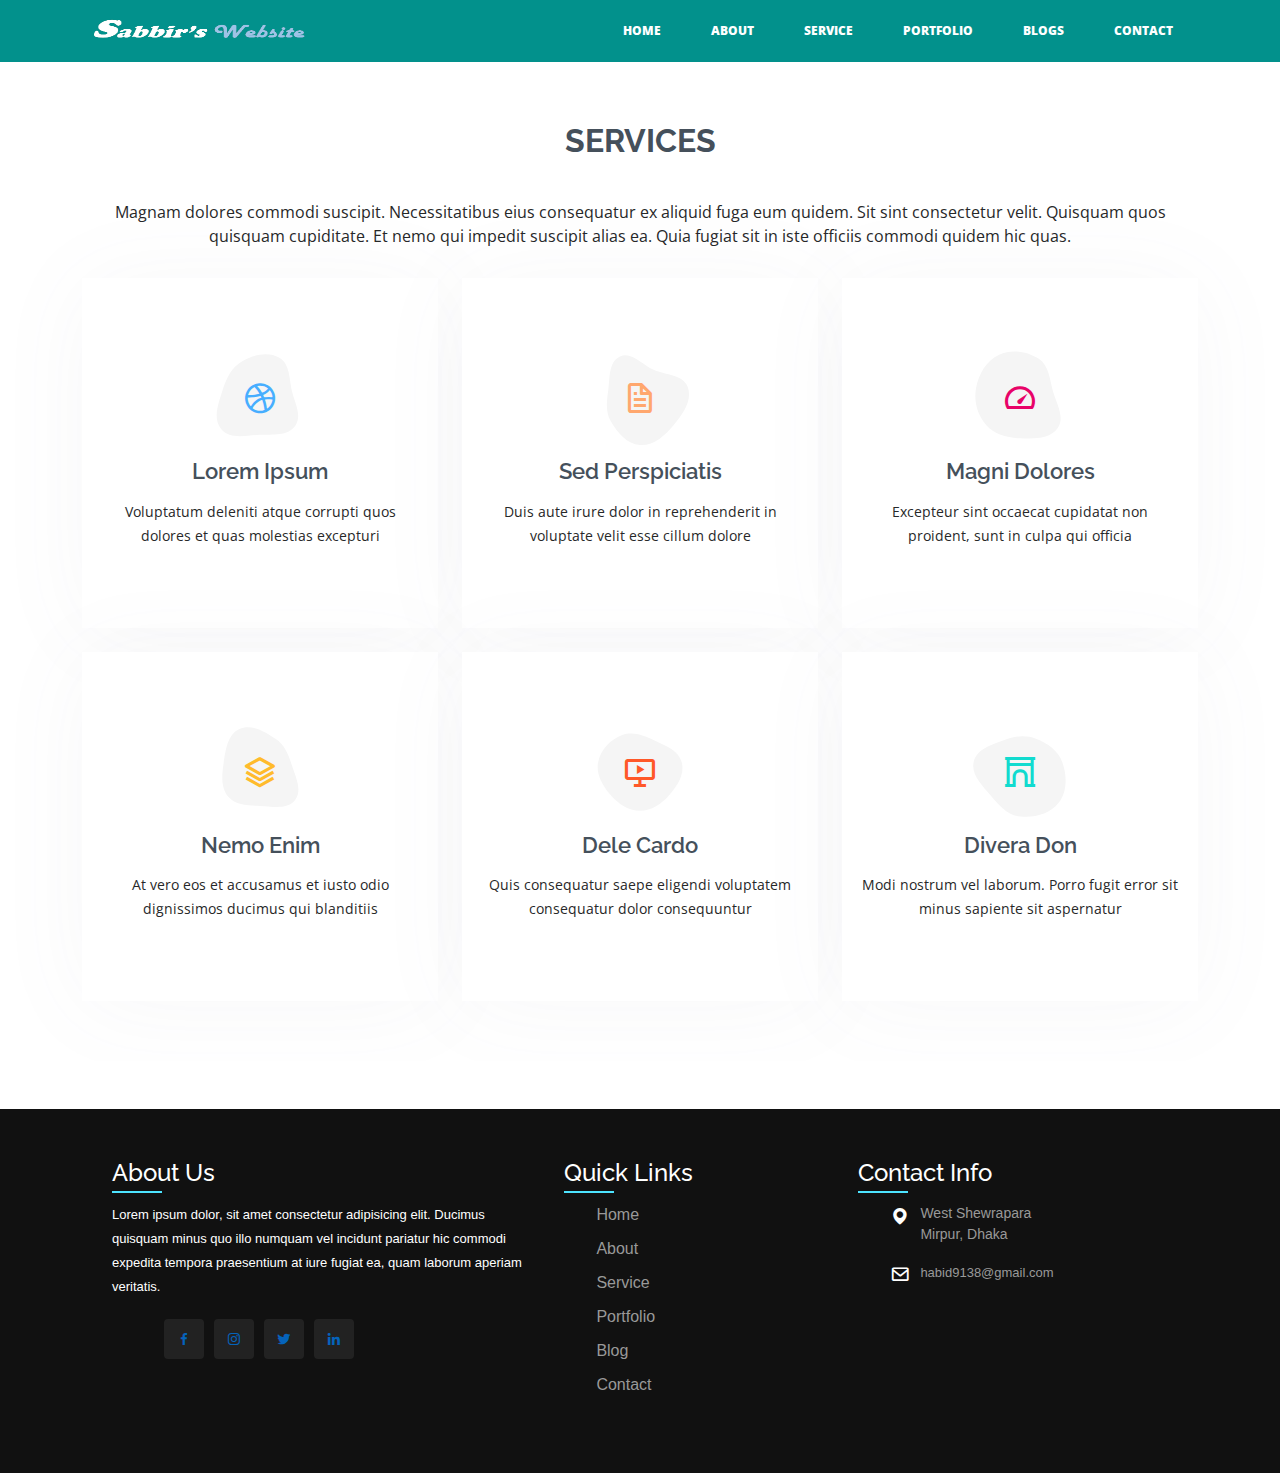
<file: services.html>
<!DOCTYPE html>
<html lang="en">

<head>
    <meta charset="UTF-8">
    <meta http-equiv="X-UA-Compatible" content="IE=edge">
    <meta name="viewport" content="width=device-width, initial-scale=1.0">
    <title>Services</title>
    <link href="css/bootstrap.min.css" rel="stylesheet">
    <link href='https://unpkg.com/boxicons@2.1.4/css/boxicons.min.css' rel='stylesheet'>
    <link rel="stylesheet" href="css/style.css">
    <link rel="stylesheet" href="https://cdn.jsdelivr.net/npm/bootstrap-icons@1.3.0/font/bootstrap-icons.css">
    <link
      href="https://fonts.googleapis.com/css?family=Open+Sans:300,300i,400,400i,600,600i,700,700i|Raleway:300,300i,400,400i,500,500i,600,600i,700,700i|Poppins:300,300i,400,400i,500,500i,600,600i,700,700i"
      rel="stylesheet">
    <script src="//code.jquery.com/jquery-1.11.1.min.js"></script>
    <script src="https://cdn.jsdelivr.net/npm/bootstrap@5.0.2/dist/js/bootstrap.bundle.min.js"
      integrity="sha384-MrcW6ZMFYlzcLA8Nl+NtUVF0sA7MsXsP1UyJoMp4YLEuNSfAP+JcXn/tWtIaxVXM"
      crossorigin="anonymous"></script>
</head>

<body>
    <!-- Main menu part start -->
    <nav class="navbar navbar-expand-md customNav">
        <div class="container">
            <a class="navbar-brand" href="#">
                <img class="logo" src="images/logo.png" alt="">
            </a>
            <button class="navbar-toggler" type="button" data-bs-toggle="collapse" data-bs-target="#myNav">
                <span class="navbar-toggler-icon"></span>
            </button>
            <div class="collapse navbar-collapse" id="myNav">
                <ul class="navbar-nav ms-auto">
                    <li class="nav-item">
                        <a class="nav-link active" href="index.html">Home</a>
                      </li>
                      <li class="nav-item">
                        <a class="nav-link" href="about.html">About</a>
                      </li>
                      <li class="nav-item">
                        <a class="nav-link" href="services.html">Service</a>
                      </li>
                      <li class="nav-item">
                        <a class="nav-link" href="portfolio.html">Portfolio</a>
                      </li>
                      <li class="nav-item">
                        <a class="nav-link" href="BlogPost.html">Blogs</a>
                      </li>
                      <li class="nav-item">
                        <a class="nav-link" href="Contact.html">Contact</a>
                      </li>
                </ul>
            </div>
        </div>
    </nav>
    <!-- Main menu part end -->

    <!-- ======= Services Section ======= -->
    <section id="services" class="services">
        <div class="container" data-aos="fade-up">

            <div class="section-title">
                <h2>Services</h2>
                <p>Magnam dolores commodi suscipit. Necessitatibus eius consequatur ex aliquid fuga eum quidem. Sit sint
                    consectetur velit. Quisquam quos quisquam cupiditate. Et nemo qui impedit suscipit alias ea. Quia
                    fugiat sit in iste officiis commodi quidem hic quas.</p>
            </div>

            <div class="row">

                <div class="col-lg-4 col-md-6 d-flex align-items-stretch" data-aos="zoom-in" data-aos-delay="100">
                    <div class="icon-box iconbox-blue">
                        <div class="icon">
                            <svg width="100" height="100" viewBox="0 0 600 600" xmlns="http://www.w3.org/2000/svg">
                                <path stroke="none" stroke-width="0" fill="#f5f5f5"
                                    d="M300,521.0016835830174C376.1290562159157,517.8887921683347,466.0731472004068,529.7835943286574,510.70327084640275,468.03025145048787C554.3714126377745,407.6079735673963,508.03601936045806,328.9844924480964,491.2728898941984,256.3432110539036C474.5976632858925,184.082847569629,479.9380746630129,96.60480741107993,416.23090153303,58.64404602377083C348.86323505073057,18.502131276798302,261.93793281208167,40.57373210992963,193.5410806939664,78.93577620505333C130.42746243093433,114.334589627462,98.30271207620316,179.96522072025542,76.75703585869454,249.04625023123273C51.97151888228291,328.5150500222984,13.704378332031375,421.85034740162234,66.52175969318436,486.19268352777647C119.04800174914682,550.1803526380478,217.28368757567262,524.383925680826,300,521.0016835830174">
                                </path>
                            </svg>
                            <i class="bx bxl-dribbble"></i>
                        </div>
                        <h4><a href="">Lorem Ipsum</a></h4>
                        <p>Voluptatum deleniti atque corrupti quos dolores et quas molestias excepturi</p>
                    </div>
                </div>

                <div class="col-lg-4 col-md-6 d-flex align-items-stretch mt-4 mt-md-0" data-aos="zoom-in"
                    data-aos-delay="200">
                    <div class="icon-box iconbox-orange ">
                        <div class="icon">
                            <svg width="100" height="100" viewBox="0 0 600 600" xmlns="http://www.w3.org/2000/svg">
                                <path stroke="none" stroke-width="0" fill="#f5f5f5"
                                    d="M300,582.0697525312426C382.5290701553225,586.8405444964366,449.9789794690241,525.3245884688669,502.5850820975895,461.55621195738473C556.606425686781,396.0723002908107,615.8543463187945,314.28637112970534,586.6730223649479,234.56875336149918C558.9533121215079,158.8439757836574,454.9685369536778,164.00468322053177,381.49747125262974,130.76875717737553C312.15926192815925,99.40240125094834,248.97055460311594,18.661163978235184,179.8680185752513,50.54337015887873C110.5421016452524,82.52863877960104,119.82277516462835,180.83849132639028,109.12597500060166,256.43424936330496C100.08760227029461,320.3096726198365,92.17705696193138,384.0621239912766,124.79988738764834,439.7174275375508C164.83382741302287,508.01625554203684,220.96474134820875,577.5009287672846,300,582.0697525312426">
                                </path>
                            </svg>
                            <i class="bx bx-file"></i>
                        </div>
                        <h4><a href="">Sed Perspiciatis</a></h4>
                        <p>Duis aute irure dolor in reprehenderit in voluptate velit esse cillum dolore</p>
                    </div>
                </div>

                <div class="col-lg-4 col-md-6 d-flex align-items-stretch mt-4 mt-lg-0" data-aos="zoom-in"
                    data-aos-delay="300">
                    <div class="icon-box iconbox-pink">
                        <div class="icon">
                            <svg width="100" height="100" viewBox="0 0 600 600" xmlns="http://www.w3.org/2000/svg">
                                <path stroke="none" stroke-width="0" fill="#f5f5f5"
                                    d="M300,541.5067337569781C382.14930387511276,545.0595476570109,479.8736841581634,548.3450877840088,526.4010558755058,480.5488172755941C571.5218469581645,414.80211281144784,517.5187510058486,332.0715597781072,496.52539010469104,255.14436215662573C477.37192572678356,184.95920475031193,473.57363656557914,105.61284051026155,413.0603344069578,65.22779650032875C343.27470386102294,18.654635553484475,251.2091493199835,5.337323636656869,175.0934190732945,40.62881213300186C97.87086631185822,76.43348514350839,51.98124368387456,156.15599469081315,36.44837278890362,239.84606092416172C21.716077023791087,319.22268207091537,43.775223500013084,401.1760424656574,96.891909868211,461.97329694683043C147.22146801428983,519.5804099606455,223.5754009179313,538.201503339737,300,541.5067337569781">
                                </path>
                            </svg>
                            <i class="bx bx-tachometer"></i>
                        </div>
                        <h4><a href="">Magni Dolores</a></h4>
                        <p>Excepteur sint occaecat cupidatat non proident, sunt in culpa qui officia</p>
                    </div>
                </div>

                <div class="col-lg-4 col-md-6 d-flex align-items-stretch mt-4" data-aos="zoom-in" data-aos-delay="100">
                    <div class="icon-box iconbox-yellow">
                        <div class="icon">
                            <svg width="100" height="100" viewBox="0 0 600 600" xmlns="http://www.w3.org/2000/svg">
                                <path stroke="none" stroke-width="0" fill="#f5f5f5"
                                    d="M300,503.46388370962813C374.79870501325706,506.71871716319447,464.8034551963731,527.1746412648533,510.4981551193396,467.86667711651364C555.9287308511215,408.9015244558933,512.6030010748507,327.5744911775523,490.211057578863,256.5855673507754C471.097692560561,195.9906835881958,447.69079081568157,138.11976852964426,395.19560036434837,102.3242989838813C329.3053358748298,57.3949838291264,248.02791733380457,8.279543830951368,175.87071277845988,42.242879143198664C103.41431057327972,76.34704239035025,93.79494320519305,170.9812938413882,81.28167332365135,250.07896920659033C70.17666984294237,320.27484674793965,64.84698225790005,396.69656628748305,111.28512138212992,450.4950937839243C156.20124167950087,502.5303643271138,231.32542653798444,500.4755392045468,300,503.46388370962813">
                                </path>
                            </svg>
                            <i class="bx bx-layer"></i>
                        </div>
                        <h4><a href="">Nemo Enim</a></h4>
                        <p>At vero eos et accusamus et iusto odio dignissimos ducimus qui blanditiis</p>
                    </div>
                </div>

                <div class="col-lg-4 col-md-6 d-flex align-items-stretch mt-4" data-aos="zoom-in" data-aos-delay="200">
                    <div class="icon-box iconbox-red">
                        <div class="icon">
                            <svg width="100" height="100" viewBox="0 0 600 600" xmlns="http://www.w3.org/2000/svg">
                                <path stroke="none" stroke-width="0" fill="#f5f5f5"
                                    d="M300,532.3542879108572C369.38199826031484,532.3153073249985,429.10787420159085,491.63046689027357,474.5244479745417,439.17860296908856C522.8885846962883,383.3225815378663,569.1668002868075,314.3205725914397,550.7432151929288,242.7694973846089C532.6665558377875,172.5657663291529,456.2379748765914,142.6223662098291,390.3689995646985,112.34683881706744C326.66090330228417,83.06452184765237,258.84405631176094,53.51806209861945,193.32584062364296,78.48882559362697C121.61183558270385,105.82097193414197,62.805066853699245,167.19869350419734,48.57481801355237,242.6138429142374C34.843463184063346,315.3850353017275,76.69343916112496,383.4422959591041,125.22947124332185,439.3748458443577C170.7312796277747,491.8107796887764,230.57421082200815,532.3932930995766,300,532.3542879108572">
                                </path>
                            </svg>
                            <i class="bx bx-slideshow"></i>
                        </div>
                        <h4><a href="">Dele Cardo</a></h4>
                        <p>Quis consequatur saepe eligendi voluptatem consequatur dolor consequuntur</p>
                    </div>
                </div>

                <div class="col-lg-4 col-md-6 d-flex align-items-stretch mt-4" data-aos="zoom-in" data-aos-delay="300">
                    <div class="icon-box iconbox-teal">
                        <div class="icon">
                            <svg width="100" height="100" viewBox="0 0 600 600" xmlns="http://www.w3.org/2000/svg">
                                <path stroke="none" stroke-width="0" fill="#f5f5f5"
                                    d="M300,566.797414625762C385.7384707136149,576.1784315230908,478.7894351017131,552.8928747891023,531.9192734346935,484.94944893311C584.6109503024035,417.5663521118492,582.489472248146,322.67544863468447,553.9536738515405,242.03673114598146C529.1557734026468,171.96086150256528,465.24506316201064,127.66468636344209,395.9583748389544,100.7403814666027C334.2173773831606,76.7482773500951,269.4350130405921,84.62216499799875,207.1952322260088,107.2889140133804C132.92018162631612,134.33871894543012,41.79353780512637,160.00259165414826,22.644507872594943,236.69541883565114C3.319112789854554,314.0945973066697,72.72355303640163,379.243833228382,124.04198916343866,440.3218312028393C172.9286146004772,498.5055451809895,224.45579914871206,558.5317968840102,300,566.797414625762">
                                </path>
                            </svg>
                            <i class="bx bx-arch"></i>
                        </div>
                        <h4><a href="">Divera Don</a></h4>
                        <p>Modi nostrum vel laborum. Porro fugit error sit minus sapiente sit aspernatur</p>
                    </div>
                </div>

            </div>

        </div>
    </section><!-- End Services Section -->

    <!-- Footer start -->
    <footer>
        <div class="container">
        <div class="footer-container">
            <div class="sec aboutus">
                <h4>About Us</h4>
                <p>Lorem ipsum dolor, sit amet consectetur adipisicing elit. Ducimus quisquam minus quo illo numquam vel
                    incidunt pariatur hic commodi expedita tempora praesentium at iure fugiat ea, quam laborum aperiam
                    veritatis.</p>
                <ul class="sci">
                    <li><a href="#"><i class="bx bxl-facebook"></i></a></li>
                    <li><a href="#"><i class="bx bxl-instagram"></i></a></li>
                    <li><a href="#"><i class="bx bxl-twitter"></i></a></li>
                    <li><a href="#"><i class="bx bxl-linkedin"></i></a></li>
                </ul>
            </div>
            <div class="sec quicklinks">
                <h4>Quick Links</h4>
                <ul>
                    <li><a href="index.html">Home</a></li>
                    <li><a href="about.html">About</a></li>
                    <li><a href="services.html">Service</a></li>
                    <li><a href="portfolio.html">Portfolio</a></li>
                    <li><a href="BlogPost.html">Blog</a></li>
                    <li><a href="Contact.html">Contact</a></li>
                </ul>
            </div>
            <div class="sec contactBx">
                <h4>Contact Info</h4>
                <ul class="info">
                    <li>
                        <span><i class='bx bxs-map'></i></span>
                        <span>West Shewrapara <br> Mirpur, Dhaka</span>
                    </li>
                    <li>
                        <span><i class='bx bx-envelope'></i></span>
                        <p><a href="mailto:habid9138@gmail.com">habid9138@gmail.com</a></p>
                    </li>
                </ul>
            </div>
        </div>
    </div>
    </footer>
    <!-- Footer End -->

</body>

</html>
</file>
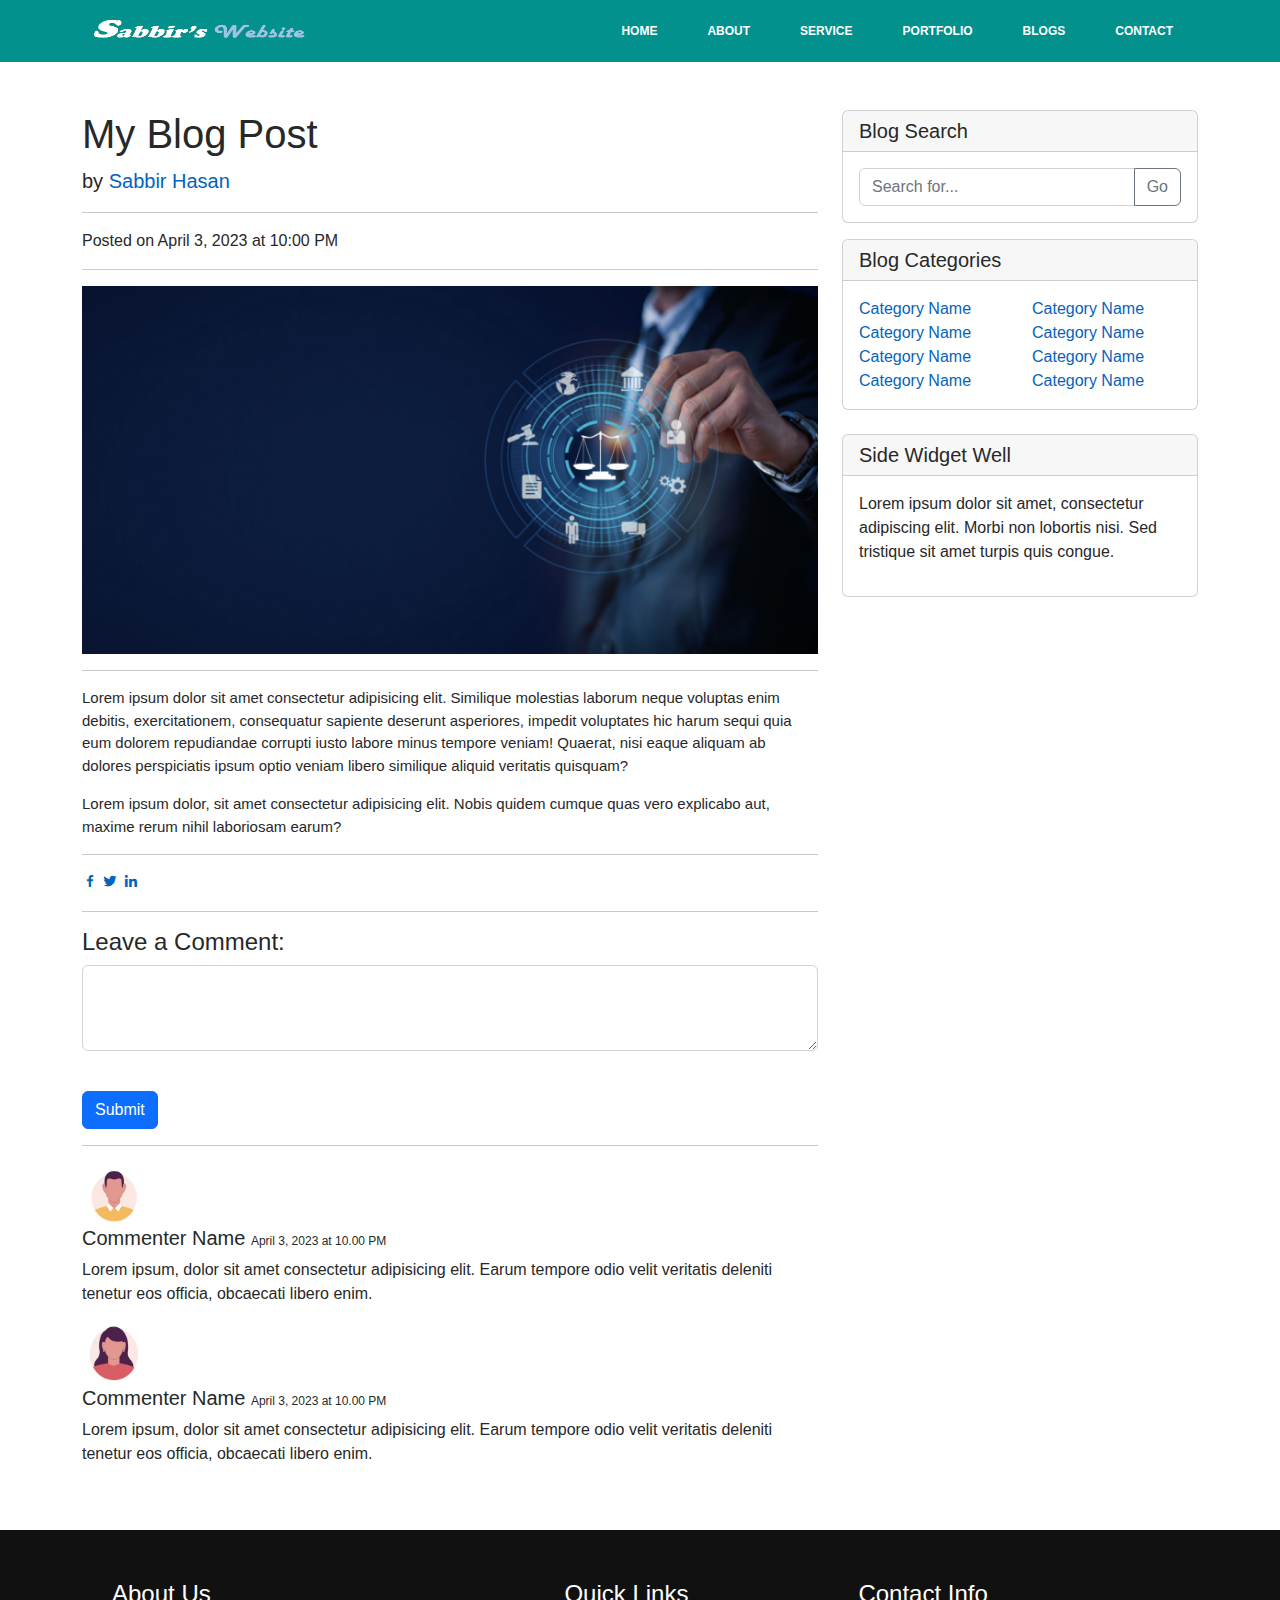
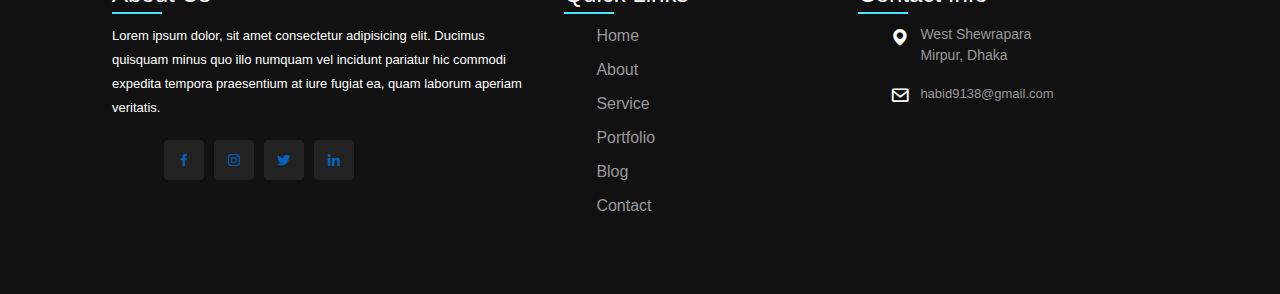
<file: SinglePost.html>
<!DOCTYPE html>
<html lang="en">

<head>
    <meta charset="UTF-8">
    <meta http-equiv="X-UA-Compatible" content="IE=edge">
    <meta name="viewport" content="width=device-width, initial-scale=1.0">
    <title>SinglePost</title>
    <link href="https://cdn.jsdelivr.net/npm/bootstrap@5.0.2/dist/css/bootstrap.min.css" rel="stylesheet"
        integrity="sha384-EVSTQN3/azprG1Anm3QDgpJLIm9Nao0Yz1ztcQTwFspd3yD65VohhpuuCOmLASjC" crossorigin="anonymous">
    <link href='https://unpkg.com/boxicons@2.1.4/css/boxicons.min.css' rel='stylesheet'>
    <link rel="stylesheet" href="css/bootstrap.min.css">
    <link rel="stylesheet" href="css/style.css">
</head>

<body>
    <header>
        <!-- Main menu part start -->
        <nav class="navbar navbar-expand-md customNav">
            <div class="container">
                <a class="navbar-brand" href="#">
                    <img class="logo" src="images/logo.png" alt="">
                </a>
                <button class="navbar-toggler" type="button" data-bs-toggle="collapse" data-bs-target="#myNav">
                    <span class="navbar-toggler-icon"></span>
                </button>
                <div class="collapse navbar-collapse" id="myNav">
                    <ul class="navbar-nav ms-auto">
                        <li class="nav-item">
                            <a class="nav-link active" href="index.html">Home</a>
                          </li>
                          <li class="nav-item">
                            <a class="nav-link" href="about.html">About</a>
                          </li>
                          <li class="nav-item">
                            <a class="nav-link" href="services.html">Service</a>
                          </li>
                          <li class="nav-item">
                            <a class="nav-link" href="portfolio.html">Portfolio</a>
                          </li>
                          <li class="nav-item">
                            <a class="nav-link" href="BlogPost.html">Blogs</a>
                          </li>
                          <li class="nav-item">
                            <a class="nav-link" href="Contact.html">Contact</a>
                          </li>
                    </ul>
                </div>
            </div>
        </nav>
        <!-- Main menu part end -->
    </header>

    <!-- Page Content -->
    <div class="container">
        <div class="row mt-5">
            <div class="col-lg-8">
                <h1>My Blog Post</h1>
                <p class="lead">
                    by <a href="#">Sabbir Hasan</a>
                </p>
                <hr>

                <p>
                    <span class="glyphicon glyphicon-time">Posted on April 3, 2023 at 10:00 PM</span>
                </p>

                <hr>
                <div>
                    <img class="" src="images/tech2.jpg" style="object-fit: cover; width: 100%;" alt="">
                </div>
                <hr>


                <!-- Post Content -->
                <p style="font-size: 15px;">Lorem ipsum dolor sit amet consectetur adipisicing elit. Similique molestias laborum neque voluptas
                    enim debitis, exercitationem, consequatur sapiente deserunt asperiores, impedit voluptates hic harum
                    sequi quia eum dolorem repudiandae corrupti iusto labore minus tempore veniam! Quaerat, nisi eaque
                    aliquam ab dolores perspiciatis ipsum optio veniam libero similique aliquid veritatis quisquam?</p>

                <p style="font-size: 15px;">Lorem ipsum dolor, sit amet consectetur adipisicing elit. Nobis quidem cumque quas vero explicabo aut, maxime rerum nihil laboriosam earum?</p>
                <hr>

                <!-- Social Sharing Buttons -->
                <div class="share-buttons">
                    <a href="#" class="facebook"><i class="bx bxl-facebook"></i></a>
                    <a href="#" class="twitter"><i class="bx bxl-twitter"></i></a>
                    <a href="#" class="google-plus"><i class="bx bxl-linkedin"></i></a>
                </div>

                <hr>

                <!-- Comments Section -->
                <div class="well">
                    <h4>Leave a Comment:</h4>
                    <form role="form">
                        <div class="form-group">
                            <textarea class="form-control" rows="3"></textarea>
                        </div><br>
                        <button type="submit" class="btn btn-primary">Submit</button>
                    </form>
                </div>

                <hr>

                <!-- Posted Comments -->
                <div class="media">
                    <a class="pull-left" href="#">
                        <img class="media-object" src="images/Male.png" width="64px" height="64px" alt="">
                    </a>
                    <div class="media-body">
                        <h5 class="media-heading">Commenter Name
                            <span style="font-size: 12px;">April 3, 2023 at 10.00 PM</span>
                        </h5>
                        <p>Lorem ipsum, dolor sit amet consectetur adipisicing elit. Earum tempore odio velit veritatis
                            deleniti tenetur eos officia, obcaecati libero enim.</p>
                    </div>
                </div>

                <div class="media">
                    <a class="pull-left" href="#">
                        <img class="media-object" src="images/Female.png" width="64px" height="64px" alt="">
                    </a>
                    <div class="media-body">
                        <h5 class="media-heading">Commenter Name
                            <span style="font-size: 12px;">April 3, 2023 at 10.00 PM</span>
                        </h5>
                        <p>Lorem ipsum, dolor sit amet consectetur adipisicing elit. Earum tempore odio velit veritatis
                            deleniti tenetur eos officia, obcaecati libero enim.</p>
                    </div>
                </div>

            </div>

            <div class="col-md-4">

                <!-- Blog Search Well -->
                <div class="card mb-12">
                    <h5 class="card-header">Blog Search</h5>
                    <div class="card-body">
                        <form>
                            <div class="input-group">
                                <input type="text" class="form-control" placeholder="Search for...">
                                <button class="btn btn-outline-secondary" type="submit">Go</button>
                            </div>
                        </form>
                    </div>
                </div>

                <!-- Blog Categories Well -->
                <div class="card mb-4 mt-3">
                    <h5 class="card-header">Blog Categories</h5>
                    <div class="card-body">
                        <div class="row">
                            <div class="col-lg-6">
                                <ul class="list-unstyled mb-0">
                                    <li><a href="#">Category Name</a></li>
                                    <li><a href="#">Category Name</a></li>
                                    <li><a href="#">Category Name</a></li>
                                    <li><a href="#">Category Name</a></li>
                                </ul>
                            </div>
                            <!-- /.col-lg-6 -->
                            <div class="col-lg-6">
                                <ul class="list-unstyled mb-0">
                                    <li><a href="#">Category Name</a></li>
                                    <li><a href="#">Category Name</a></li>
                                    <li><a href="#">Category Name</a></li>
                                    <li><a href="#">Category Name</a></li>
                                </ul>
                            </div>
                            <!-- /.col-lg-6 -->
                        </div>
                        <!-- /.row -->
                    </div>
                </div>

                <!-- Side Widget Well -->
                <div class="card mb-4">
                    <h5 class="card-header">Side Widget Well</h5>
                    <div class="card-body">
                        <p>Lorem ipsum dolor sit amet, consectetur adipiscing elit. Morbi non lobortis nisi. Sed
                            tristique sit amet turpis quis congue.</p>
                    </div>
                </div>

            </div>

        </div>
        <!-- /.row -->

    </div>
    <!-- /.container -->

    <!-- Footer start -->
    <footer>
        <div class="container">
        <div class="footer-container">
            <div class="sec aboutus">
                <h4>About Us</h4>
                <p>Lorem ipsum dolor, sit amet consectetur adipisicing elit. Ducimus quisquam minus quo illo numquam vel
                    incidunt pariatur hic commodi expedita tempora praesentium at iure fugiat ea, quam laborum aperiam
                    veritatis.</p>
                <ul class="sci">
                    <li><a href="#"><i class="bx bxl-facebook"></i></a></li>
                    <li><a href="#"><i class="bx bxl-instagram"></i></a></li>
                    <li><a href="#"><i class="bx bxl-twitter"></i></a></li>
                    <li><a href="#"><i class="bx bxl-linkedin"></i></a></li>
                </ul>
            </div>
            <div class="sec quicklinks">
                <h4>Quick Links</h4>
                <ul>
                    <li><a href="index.html">Home</a></li>
                    <li><a href="about.html">About</a></li>
                    <li><a href="services.html">Service</a></li>
                    <li><a href="portfolio.html">Portfolio</a></li>
                    <li><a href="BlogPost.html">Blog</a></li>
                    <li><a href="Contact.html">Contact</a></li>
                </ul>
            </div>
            <div class="sec contactBx">
                <h4>Contact Info</h4>
                <ul class="info">
                    <li>
                        <span><i class='bx bxs-map'></i></span>
                        <span>West Shewrapara <br> Mirpur, Dhaka</span>
                    </li>
                    <li>
                        <span><i class='bx bx-envelope'></i></span>
                        <p><a href="mailto:habid9138@gmail.com">habid9138@gmail.com</a></p>
                    </li>
                </ul>
            </div>
        </div>
    </div>
    </footer>
    <!-- Footer End -->

    <!-- jQuery -->
    <script src="js/bootstrap.bundle.min.js"></script>
    <script src="js/script.js"></script>


</body>

</html>
</file>
<file: css/style.css>
* {
  margin: 0;
  padding: 0;
  box-sizing: border-box;
}

ul,
ol {
  list-style-type: none;
}

body {
  font-family: "Open Sans", sans-serif;
  color: #272829;
}

a {
  color: #0563bb;
  text-decoration: none;
}

a:hover {
  color: #067ded;
  text-decoration: none;
}

h1,
h2,
h3,
h4,
h5,
h6 {
  font-family: "Raleway", sans-serif;
}

/* Menu part css */
.customNav {
  background-color: #02918c;
  padding: 0;
}

.logo {
  width: 237px;
  height: 38px;
}

#myNav ul li a {
  font-size: 12px;
  font-weight: 800;
  text-transform: uppercase;
  color: #ffffff;
  padding: 22px 25px;
}

#banner {
  padding: 0;
  margin-bottom: 20px;
}

/* Filter part css */

.post-filter{
  display: flex;
  justify-content: center;
  align-items: center;
  column-gap: 1.5rem;
  margin-top: 2rem !important;
}

.filter-item{
  font-size: 0.9rem;
  font-weight: 500;
  cursor: pointer;
}

.active-filter{
  background: var(--second-color);
  color: var(--bg-color);
  padding: 4px 10px;
  border-radius: 4px;
}

.post{
  display: grid;
  grid-template-columns: repeat(auto-fit, minmax(280px, auto));
  justify-content: center;
  gap: 1.5rem;
}

.post-box{
  background: var(--bg-color);
  box-shadow: 0 4px 14px hsl(35deg 25% 15% / 10%);
  padding: 15px;
  border-radius: 0.5rem;
}

.post-img{
  width: 100%;
  height: 200px;
  object-fit: cover;
  object-position: center;
  border-radius: 0.5rem;
}

.category{
  font-size: 0.9rem;
  font-weight: 500;
  text-transform: uppercase;
  color: var(--second-color);
}

.post-title{
  font-size: 1.3rem;
  font-weight: 600;
  color: var(--text-color);
  display: -webkit-box;
  -webkit-line-clamp: 2;
  -webkit-box-orient: vertical;
  overflow: hidden;
  height: 66px;
}

.post-date{
  display: flex;
  font-size: 0.875rem;
  text-transform: uppercase;
  margin-top: 4px;
  font-weight: 400;
}

.post-description{
  font-size: 0.9rem;
  line-height: 1.5rem;
  margin: 5px 0 10px;
  display: -webkit-box;
  -webkit-line-clamp: 2;
  -webkit-box-orient: vertical;
  overflow: hidden;
}

.readmore_button {
  display: flex;
  align-items: center;
  gap: 10px;
}

/*--------------------------------------------------------------
# Hero Section
--------------------------------------------------------------*/
#hero {
  width: 100%;
  height: 100vh;
  background: url("../images/Sabbir2.jpg") top right no-repeat;
  background-size: cover;
  position: relative;
}

@media (min-width: 992px) {
  #hero {
    padding-left: 160px;
  }
}

#hero:before {
  content: "";
  background: rgba(255, 255, 255, 0.8);
  position: absolute;
  bottom: 0;
  top: 0;
  left: 0;
  right: 0;
}

.container {
  z-index: 10;
}

#hero h1 {
  margin: 0;
  font-size: 64px;
  font-weight: 700;
  line-height: 56px;
  color: #45505b;
  z-index: 1;
}

#hero p {
  color: #45505b;
  margin: 15px 0 0 0;
  font-size: 26px;
  font-family: "Poppins", sans-serif;
}

#hero p span {
  color: #0563bb;
  letter-spacing: 1px;
}

#hero .social-links {
  margin-top: 30px;
}

#hero .social-links a {
  font-size: 24px;
  display: inline-block;
  color: #45505b;
  line-height: 1;
  margin-right: 20px;
  transition: 0.3s;
}

#hero .social-links a:hover {
  color: #0563bb;
}

@media (max-width: 992px) {
  #hero {
    text-align: center;
  }

  #hero h1 {
    font-size: 32px;
    line-height: 36px;
  }

  #hero p {
    margin-top: 10px;
    font-size: 20px;
    line-height: 24px;
  }
}

/*--------------------------------------------------------------
# Sections General
--------------------------------------------------------------*/
section {
  padding: 60px 0;
  overflow: hidden;
}

.section-title {
  text-align: center;
  padding-bottom: 30px;
}

.section-title h2 {
  font-size: 32px;
  font-weight: bold;
  text-transform: uppercase;
  margin-bottom: 20px;
  padding-bottom: 20px;
  position: relative;
  color: #45505b;
}

.section-title h2::before {
  content: "";
  position: absolute;
  display: block;
  width: 120px;
  height: 1px;
  background: #ddd;
  bottom: 1px;
  left: calc(50% - 60px);
}

.section-title h2::after {
  content: "";
  position: absolute;
  display: block;
  width: 40px;
  height: 3px;
  background: #0563bb;
  bottom: 0;
  left: calc(50% - 20px);
}

.section-title p {
  margin-bottom: 0;
}


/*--------------------------------------------------------------
# About
--------------------------------------------------------------*/
.about .content h3 {
  font-weight: 700;
  font-size: 26px;
  color: #728394;
}

.about .content ul {
  list-style: none;
  padding: 0;
}

.about .content ul li {
  margin-bottom: 20px;
  display: flex;
  align-items: center;
}

.about .content ul strong {
  margin-right: 10px;
}

.about .content ul i {
  font-size: 16px;
  margin-right: 5px;
  color: #0563bb;
  line-height: 0;
}

.about .content p:last-child {
  margin-bottom: 0;
}

/*--------------------------------------------------------------
# Skills
--------------------------------------------------------------*/
.skills .progress {
  height: 60px;
  display: block;
  background: none;
  border-radius: 0;
}

.skills .progress .skill {
  padding: 10px 0;
  margin: 0;
  text-transform: uppercase;
  display: block;
  font-weight: 600;
  font-family: "Poppins", sans-serif;
  color: #45505b;
}

.skills .progress .skill .val {
  float: right;
  font-style: normal;
}

.skills .progress-bar-wrap {
  background: #f2f3f5;
}

.skills .progress-bar {
  width: 1px;
  height: 10px;
  transition: 0.9s;
  background-color: #0563bb;
}

/*--------------------------------------------------------------
# Resume
--------------------------------------------------------------*/
.resume .resume-title {
  font-size: 26px;
  font-weight: 700;
  margin-top: 20px;
  margin-bottom: 20px;
  color: #45505b;
}

.resume .resume-item {
  padding: 0 0 20px 20px;
  margin-top: -2px;
  border-left: 2px solid #0563bb;
  position: relative;
}

.resume .resume-item h4 {
  line-height: 18px;
  font-size: 18px;
  font-weight: 600;
  text-transform: uppercase;
  font-family: "Poppins", sans-serif;
  color: #0563bb;
  margin-bottom: 10px;
}

.resume .resume-item h5 {
  font-size: 16px;
  background: #f7f8f9;
  padding: 5px 15px;
  display: inline-block;
  font-weight: 600;
  margin-bottom: 10px;
}

.resume .resume-item ul {
  padding-left: 20px;
}

.resume .resume-item ul li {
  padding-bottom: 10px;
}

.resume .resume-item:last-child {
  padding-bottom: 0;
}

.resume .resume-item::before {
  content: "";
  position: absolute;
  width: 16px;
  height: 16px;
  border-radius: 50px;
  left: -9px;
  top: 0;
  background: #fff;
  border: 2px solid #0563bb;
}

/*--------------------------------------------------------------
# Services
--------------------------------------------------------------*/
.services .icon-box {
  text-align: center;
  padding: 70px 20px 80px 20px;
  transition: all ease-in-out 0.3s;
  background: #fff;
  box-shadow: 0px 5px 90px 0px rgba(110, 123, 131, 0.05);
}

.services h2::before {
  display: none;
}

.services h2::after {
  display: none;
}

.services .icon-box .icon {
  margin: 0 auto;
  width: 100px;
  height: 100px;
  display: flex;
  align-items: center;
  justify-content: center;
  transition: ease-in-out 0.3s;
  position: relative;
}

.services .icon-box .icon i {
  font-size: 36px;
  transition: 0.5s;
  position: relative;
}

.services .icon-box .icon svg {
  position: absolute;
  top: 0;
  left: 0;
}

.services .icon-box .icon svg path {
  transition: 0.5s;
  fill: #f5f5f5;
}

.services .icon-box h4 {
  font-weight: 600;
  margin: 10px 0 15px 0;
  font-size: 22px;
}

.services .icon-box h4 a {
  color: #45505b;
  transition: ease-in-out 0.3s;
}

.services .icon-box p {
  line-height: 24px;
  font-size: 14px;
  margin-bottom: 0;
}

.services .icon-box:hover {
  border-color: #fff;
  box-shadow: 0px 0 35px 0 rgba(0, 0, 0, 0.08);
}

.services .iconbox-blue i {
  color: #47aeff;
}

.services .iconbox-blue:hover .icon i {
  color: #fff;
}

.services .iconbox-blue:hover .icon path {
  fill: #47aeff;
}

.services .iconbox-orange i {
  color: #ffa76e;
}

.services .iconbox-orange:hover .icon i {
  color: #fff;
}

.services .iconbox-orange:hover .icon path {
  fill: #ffa76e;
}

.services .iconbox-pink i {
  color: #e80368;
}

.services .iconbox-pink:hover .icon i {
  color: #fff;
}

.services .iconbox-pink:hover .icon path {
  fill: #e80368;
}

.services .iconbox-yellow i {
  color: #ffbb2c;
}

.services .iconbox-yellow:hover .icon i {
  color: #fff;
}

.services .iconbox-yellow:hover .icon path {
  fill: #ffbb2c;
}

.services .iconbox-red i {
  color: #ff5828;
}

.services .iconbox-red:hover .icon i {
  color: #fff;
}

.services .iconbox-red:hover .icon path {
  fill: #ff5828;
}

.services .iconbox-teal i {
  color: #11dbcf;
}

.services .iconbox-teal:hover .icon i {
  color: #fff;
}

.services .iconbox-teal:hover .icon path {
  fill: #11dbcf;
}

/* For Contact page start */
.ftco-section {
  padding: 2em 0; 
}

.bg-primary {
  background: #01d28e !important;
}
.wrapper{
  box-shadow: 0px 21px 41px -13px rgb(0 0 0 / 18%);
}
.info-wrap h3 {
  font-size: 1.75rem;
  line-height: 1.5;
  font-weight: 400;
  font-family: "Poppins", Arial, sans-serif;
  color: #fff;
}
.info-wrap .mb-4{
  color: #fff;
}
.ftco-section input,
button,
select,
optgroup,
textarea {
margin: 0;
font-family: inherit;
}
.ftco-section .btn.btn-primary {
  background: #01d28e !important;
  border-color: #01d28e !important;
  color: #fff;
}

.info-wrap .dbox .icon span {
  font-size: 20px;
  color: #fff;
  width: 50px;
  height: 50px;
  border-radius: 50%;
  border: 2px solid rgba(255, 255, 255, 0.2);
  display: flex;
  align-items: center;
  justify-content: center;
  margin-bottom: 15px;
}
.text p span {
  color: #fff;
}
.info-wrap .dbox p a {
  color: #fff;
}
.info-wrap .dbox .text {
  width: calc(100% - 50px);
}
.pl-3, .px-3 {
  padding-left: 1rem !important;
}
.form-group {
  margin-bottom: 1rem;
}
.contactForm .label {
  color: #000;
  text-transform: uppercase;
  font-size: 12px;
  font-weight: 600;
}
.form-group label {
  display: inline-block;
  margin-bottom: 0.5rem;
}
#contactForm .form-control {
  font-size: 16px;
  border: none;
  border-bottom: 1px solid rgba(0, 0, 0, 0.1);
  padding: 0;
}

#contactForm .form-control {
  font-size: 16px;
  border: none;
  border-bottom: 1px solid rgba(0, 0, 0, 0.1);
  padding: 0;
}
.form-group input{
  height: 36px;
}


/* Footer */
footer {
  position: relative;
  width: 100%;
  height: auto;
  padding: 50px 100px;
  margin-top: 3rem;
  background: #111;
  display: flex;
  font-family: sans-serif;
  justify-content: space-between;
}

footer p {
  font-size: 13px;
  line-height: 24px;
}

.footer-container {
  display: flex;
  justify-content: space-between;
  flex-wrap: wrap;
  flex-direction: row;
}

.footer-container .sec {
  margin-right: 30px;
}

.footer-container .sec.aboutus {
  width: 40%;
}

.footer-container h4 {
  position: relative;
  color: #fff;
  margin-bottom: 15px;
}

.footer-container h4::before {
  content: '';
  position: absolute;
  bottom: -5px;
  left: 0;
  width: 50px;
  height: 2px;
  background: rgb(77, 228, 255);
}

footer p {
  color: #fff;
}

.sci {
  margin: 20px;
  display: flex;
}

.sci li {
  list-style: none;
}

.sci li a {
  display: inline-block;
  width: 40px;
  height: 40px;
  background: #222;
  display: flex;
  justify-content: center;
  align-items: center;
  margin-right: 10px;
  text-decoration: none;
  border-radius: 4px;
  transition: .5s;
}

.sci li a:hover {
  background: rgb(77, 228, 255);
}

.sci i a .bx {
  color: #fff;
  font-size: 20px;
}

.quicklinks {
  position: relative;
  width: 25%;
}

.quicklinks ul li {
  list-style: none;
}

.quicklinks ul li a {
  color: #999;
  text-decoration: none;
  margin-bottom: 10px;
  display: inline-block;
  transition: .3s;
}

.quicklinks ul li a:hover {
  color: #fff;
}

.footer-container .contactBx {
  width: calc(35% - 60px);
  margin-right: 0 !important;
}

.contactBx .info {
  position: relative;
}

.contactBx .info li {
  display: flex !important;
  margin-bottom: 16px;
}

.contactBx .info li span:nth-child(1) {
  color: #fff;
  font-size: 20px;
  margin-right: 10px;
}

.contactBx .info li span {
  color: #999;
  font-size: 14px;
}

.contactBx .info li a {
  color: #999;
  text-decoration: none;
  transition: .5s;
}

.contactBx .info li a:hover {
  color: #fff;
}

/* Footer Media Query */
@media (max-width: 991px) {
  footer {
    padding: 40px;
    font-size: 20px;
  }

  footer .footer-container {
    flex-direction: column;
  }

  footer .footer-container .sec {
    margin-right: 0;
    margin-bottom: 40px;
  }

  footer .footer-container .sec.aboutus {
    width: 100% !important;
  }

  footer .footer-container .quicklinks {
    width: 100%;
  }

  footer .footer-container .contactBx {
    width: 100%;
  }
}

/* Footer part end */

/*--------------------------------------------------------------
# Back to top button
--------------------------------------------------------------*/
.back-to-top {
  position: fixed;
  visibility: hidden;
  opacity: 0;
  right: 15px;
  bottom: 15px;
  z-index: 996;
  background: #0563bb;
  width: 40px;
  height: 40px;
  border-radius: 50px;
  transition: all 0.4s;
}

.back-to-top i {
  font-size: 28px;
  color: #fff;
  line-height: 0;
}

.back-to-top:hover {
  background: #0678e3;
  color: #fff;
}

.back-to-top.active {
  visibility: visible;
  opacity: 1;
}
</file>
<file: css/style2.css>
* {
  margin: 0;
  padding: 0;
  box-sizing: border-box;
}

ul,
ol {
  list-style-type: none;
}

body {
  font-family: "Open Sans", sans-serif;
  color: #272829;
}

a {
  color: #0563bb;
  text-decoration: none;
}

a:hover {
  color: #067ded;
  text-decoration: none;
}

h1,
h2,
h3,
h4,
h5,
h6 {
  font-family: "Raleway", sans-serif;
}

/* Menu part css */
.customNav {
  background-color: #02918c;
  padding: 0;
}

.logo {
  width: 237px;
  height: 38px;
}

#myNav ul li a {
  font-size: 12px;
  font-weight: 800;
  text-transform: uppercase;
  color: #ffffff;
  padding: 22px 25px;
}

#banner {
  padding: 0;
  margin-bottom: 20px;
}

/* Filter part css */

.post-filter{
  display: flex;
  justify-content: center;
  align-items: center;
  column-gap: 1.5rem;
  margin-top: 2rem !important;
}

.filter-item{
  font-size: 0.9rem;
  font-weight: 500;
  cursor: pointer;
}

.active-filter{
  background: var(--second-color);
  color: var(--bg-color);
  padding: 4px 10px;
  border-radius: 4px;
}

.post{
  display: grid;
  grid-template-columns: repeat(auto-fit, minmax(280px, auto));
  justify-content: center;
  gap: 1.5rem;
}

.post-box{
  background: var(--bg-color);
  box-shadow: 0 4px 14px hsl(35deg 25% 15% / 10%);
  padding: 15px;
  border-radius: 0.5rem;
}

.post-img{
  width: 100%;
  height: 200px;
  object-fit: cover;
  object-position: center;
  border-radius: 0.5rem;
}

.category{
  font-size: 0.9rem;
  font-weight: 500;
  text-transform: uppercase;
  color: var(--second-color);
}

.post-title{
  font-size: 1.3rem;
  font-weight: 600;
  color: var(--text-color);
  display: -webkit-box;
  -webkit-line-clamp: 2;
  -webkit-box-orient: vertical;
  overflow: hidden;
  height: 66px;
}

.post-date{
  display: flex;
  font-size: 0.875rem;
  text-transform: uppercase;
  margin-top: 4px;
  font-weight: 400;
}

.post-description{
  font-size: 0.9rem;
  line-height: 1.5rem;
  margin: 5px 0 10px;
  display: -webkit-box;
  -webkit-line-clamp: 2;
  -webkit-box-orient: vertical;
  overflow: hidden;
}

.readmore_button {
  display: flex;
  align-items: center;
  gap: 10px;
}

/*--------------------------------------------------------------
# Hero Section
--------------------------------------------------------------*/
#hero {
  width: 100%;
  height: 100vh;
  background: url("../images/Sabbir2.jpg") top right no-repeat;
  background-size: cover;
  position: relative;
}

@media (min-width: 992px) {
  #hero {
    padding-left: 160px;
  }
}

#hero:before {
  content: "";
  background: rgba(255, 255, 255, 0.8);
  position: absolute;
  bottom: 0;
  top: 0;
  left: 0;
  right: 0;
}

.container {
  z-index: 10;
}

#hero h1 {
  margin: 0;
  font-size: 64px;
  font-weight: 700;
  line-height: 56px;
  color: #45505b;
  z-index: 1;
}

#hero p {
  color: #45505b;
  margin: 15px 0 0 0;
  font-size: 26px;
  font-family: "Poppins", sans-serif;
}

#hero p span {
  color: #0563bb;
  letter-spacing: 1px;
}

#hero .social-links {
  margin-top: 30px;
}

#hero .social-links a {
  font-size: 24px;
  display: inline-block;
  color: #45505b;
  line-height: 1;
  margin-right: 20px;
  transition: 0.3s;
}

#hero .social-links a:hover {
  color: #0563bb;
}

@media (max-width: 992px) {
  #hero {
    text-align: center;
  }

  #hero h1 {
    font-size: 32px;
    line-height: 36px;
  }

  #hero p {
    margin-top: 10px;
    font-size: 20px;
    line-height: 24px;
  }
}

/*--------------------------------------------------------------
# Sections General
--------------------------------------------------------------*/
section {
  padding: 60px 0;
  overflow: hidden;
}

.section-title {
  text-align: center;
  padding-bottom: 30px;
}

.section-title h2 {
  font-size: 32px;
  font-weight: bold;
  text-transform: uppercase;
  margin-bottom: 20px;
  padding-bottom: 20px;
  position: relative;
  color: #45505b;
}

.section-title h2::before {
  content: "";
  position: absolute;
  display: block;
  width: 120px;
  height: 1px;
  background: #ddd;
  bottom: 1px;
  left: calc(50% - 60px);
}

.section-title h2::after {
  content: "";
  position: absolute;
  display: block;
  width: 40px;
  height: 3px;
  background: #0563bb;
  bottom: 0;
  left: calc(50% - 20px);
}

.section-title p {
  margin-bottom: 0;
}


/*--------------------------------------------------------------
# About
--------------------------------------------------------------*/
.about .content h3 {
  font-weight: 700;
  font-size: 26px;
  color: #728394;
}

.about .content ul {
  list-style: none;
  padding: 0;
}

.about .content ul li {
  margin-bottom: 20px;
  display: flex;
  align-items: center;
}

.about .content ul strong {
  margin-right: 10px;
}

.about .content ul i {
  font-size: 16px;
  margin-right: 5px;
  color: #0563bb;
  line-height: 0;
}

.about .content p:last-child {
  margin-bottom: 0;
}

/*--------------------------------------------------------------
# Skills
--------------------------------------------------------------*/
.skills .progress {
  height: 60px;
  display: block;
  background: none;
  border-radius: 0;
}

.skills .progress .skill {
  padding: 10px 0;
  margin: 0;
  text-transform: uppercase;
  display: block;
  font-weight: 600;
  font-family: "Poppins", sans-serif;
  color: #45505b;
}

.skills .progress .skill .val {
  float: right;
  font-style: normal;
}

.skills .progress-bar-wrap {
  background: #f2f3f5;
}

.skills .progress-bar {
  width: 1px;
  height: 10px;
  transition: 0.9s;
  background-color: #0563bb;
}

/*--------------------------------------------------------------
# Resume
--------------------------------------------------------------*/
.resume .resume-title {
  font-size: 26px;
  font-weight: 700;
  margin-top: 20px;
  margin-bottom: 20px;
  color: #45505b;
}

.resume .resume-item {
  padding: 0 0 20px 20px;
  margin-top: -2px;
  border-left: 2px solid #0563bb;
  position: relative;
}

.resume .resume-item h4 {
  line-height: 18px;
  font-size: 18px;
  font-weight: 600;
  text-transform: uppercase;
  font-family: "Poppins", sans-serif;
  color: #0563bb;
  margin-bottom: 10px;
}

.resume .resume-item h5 {
  font-size: 16px;
  background: #f7f8f9;
  padding: 5px 15px;
  display: inline-block;
  font-weight: 600;
  margin-bottom: 10px;
}

.resume .resume-item ul {
  padding-left: 20px;
}

.resume .resume-item ul li {
  padding-bottom: 10px;
}

.resume .resume-item:last-child {
  padding-bottom: 0;
}

.resume .resume-item::before {
  content: "";
  position: absolute;
  width: 16px;
  height: 16px;
  border-radius: 50px;
  left: -9px;
  top: 0;
  background: #fff;
  border: 2px solid #0563bb;
}

/*--------------------------------------------------------------
# Services
--------------------------------------------------------------*/
.services .icon-box {
  text-align: center;
  padding: 70px 20px 80px 20px;
  transition: all ease-in-out 0.3s;
  background: #fff;
  box-shadow: 0px 5px 90px 0px rgba(110, 123, 131, 0.05);
}

.services h2::before {
  display: none;
}

.services h2::after {
  display: none;
}

.services .icon-box .icon {
  margin: 0 auto;
  width: 100px;
  height: 100px;
  display: flex;
  align-items: center;
  justify-content: center;
  transition: ease-in-out 0.3s;
  position: relative;
}

.services .icon-box .icon i {
  font-size: 36px;
  transition: 0.5s;
  position: relative;
}

.services .icon-box .icon svg {
  position: absolute;
  top: 0;
  left: 0;
}

.services .icon-box .icon svg path {
  transition: 0.5s;
  fill: #f5f5f5;
}

.services .icon-box h4 {
  font-weight: 600;
  margin: 10px 0 15px 0;
  font-size: 22px;
}

.services .icon-box h4 a {
  color: #45505b;
  transition: ease-in-out 0.3s;
}

.services .icon-box p {
  line-height: 24px;
  font-size: 14px;
  margin-bottom: 0;
}

.services .icon-box:hover {
  border-color: #fff;
  box-shadow: 0px 0 35px 0 rgba(0, 0, 0, 0.08);
}

.services .iconbox-blue i {
  color: #47aeff;
}

.services .iconbox-blue:hover .icon i {
  color: #fff;
}

.services .iconbox-blue:hover .icon path {
  fill: #47aeff;
}

.services .iconbox-orange i {
  color: #ffa76e;
}

.services .iconbox-orange:hover .icon i {
  color: #fff;
}

.services .iconbox-orange:hover .icon path {
  fill: #ffa76e;
}

.services .iconbox-pink i {
  color: #e80368;
}

.services .iconbox-pink:hover .icon i {
  color: #fff;
}

.services .iconbox-pink:hover .icon path {
  fill: #e80368;
}

.services .iconbox-yellow i {
  color: #ffbb2c;
}

.services .iconbox-yellow:hover .icon i {
  color: #fff;
}

.services .iconbox-yellow:hover .icon path {
  fill: #ffbb2c;
}

.services .iconbox-red i {
  color: #ff5828;
}

.services .iconbox-red:hover .icon i {
  color: #fff;
}

.services .iconbox-red:hover .icon path {
  fill: #ff5828;
}

.services .iconbox-teal i {
  color: #11dbcf;
}

.services .iconbox-teal:hover .icon i {
  color: #fff;
}

.services .iconbox-teal:hover .icon path {
  fill: #11dbcf;
}

/* For Contact page start */
.ftco-section {
  padding: 2em 0; 
}

.bg-primary {
  background: #01d28e !important;
}
.wrapper{
  box-shadow: 0px 21px 41px -13px rgb(0 0 0 / 18%);
}
.info-wrap h3 {
  font-size: 1.75rem;
  line-height: 1.5;
  font-weight: 400;
  font-family: "Poppins", Arial, sans-serif;
  color: #fff;
}
.info-wrap .mb-4{
  color: #fff;
}
.ftco-section input,
button,
select,
optgroup,
textarea {
margin: 0;
font-family: inherit;
}
.ftco-section .btn.btn-primary {
  background: #01d28e !important;
  border-color: #01d28e !important;
  color: #fff;
}

.info-wrap .dbox .icon span {
  font-size: 20px;
  color: #fff;
  width: 50px;
  height: 50px;
  border-radius: 50%;
  border: 2px solid rgba(255, 255, 255, 0.2);
  display: flex;
  align-items: center;
  justify-content: center;
  margin-bottom: 15px;
}
.text p span {
  color: #fff;
}
.info-wrap .dbox p a {
  color: #fff;
}
.info-wrap .dbox .text {
  width: calc(100% - 50px);
}
.pl-3, .px-3 {
  padding-left: 1rem !important;
}
.form-group {
  margin-bottom: 1rem;
}
.contactForm .label {
  color: #000;
  text-transform: uppercase;
  font-size: 12px;
  font-weight: 600;
}
.form-group label {
  display: inline-block;
  margin-bottom: 0.5rem;
}
#contactForm .form-control {
  font-size: 16px;
  border: none;
  border-bottom: 1px solid rgba(0, 0, 0, 0.1);
  padding: 0;
}

#contactForm .form-control {
  font-size: 16px;
  border: none;
  border-bottom: 1px solid rgba(0, 0, 0, 0.1);
  padding: 0;
}
.form-group input{
  height: 36px;
}


/* Footer */
footer {
  position: relative;
  width: 100%;
  height: auto;
  padding: 50px 100px;
  margin-top: 3rem;
  background: #111;
  display: flex;
  font-family: sans-serif;
  justify-content: space-between;
}

footer p {
  font-size: 13px;
  line-height: 24px;
}

.footer-container {
  display: flex;
  justify-content: space-between;
  flex-wrap: wrap;
  flex-direction: row;
}

.footer-container .sec {
  margin-right: 30px;
}

.footer-container .sec.aboutus {
  width: 40%;
}

.footer-container h4 {
  position: relative;
  color: #fff;
  margin-bottom: 15px;
}

.footer-container h4::before {
  content: '';
  position: absolute;
  bottom: -5px;
  left: 0;
  width: 50px;
  height: 2px;
  background: rgb(77, 228, 255);
}

footer p {
  color: #fff;
}

.sci {
  margin: 20px;
  display: flex;
}

.sci li {
  list-style: none;
}

.sci li a {
  display: inline-block;
  width: 40px;
  height: 40px;
  background: #222;
  display: flex;
  justify-content: center;
  align-items: center;
  margin-right: 10px;
  text-decoration: none;
  border-radius: 4px;
  transition: .5s;
}

.sci li a:hover {
  background: rgb(77, 228, 255);
}

.sci i a .bx {
  color: #fff;
  font-size: 20px;
}

.quicklinks {
  position: relative;
  width: 25%;
}

.quicklinks ul li {
  list-style: none;
}

.quicklinks ul li a {
  color: #999;
  text-decoration: none;
  margin-bottom: 10px;
  display: inline-block;
  transition: .3s;
}

.quicklinks ul li a:hover {
  color: #fff;
}

.footer-container .contactBx {
  width: calc(35% - 60px);
  margin-right: 0 !important;
}

.contactBx .info {
  position: relative;
}

.contactBx .info li {
  display: flex !important;
  margin-bottom: 16px;
}

.contactBx .info li span:nth-child(1) {
  color: #fff;
  font-size: 20px;
  margin-right: 10px;
}

.contactBx .info li span {
  color: #999;
  font-size: 14px;
}

.contactBx .info li a {
  color: #999;
  text-decoration: none;
  transition: .5s;
}

.contactBx .info li a:hover {
  color: #fff;
}

/* Footer Media Query */
@media (max-width: 991px) {
  footer {
    padding: 40px;
    font-size: 20px;
  }

  footer .footer-container {
    flex-direction: column;
  }

  footer .footer-container .sec {
    margin-right: 0;
    margin-bottom: 40px;
  }

  footer .footer-container .sec.aboutus {
    width: 100% !important;
  }

  footer .footer-container .quicklinks {
    width: 100%;
  }

  footer .footer-container .contactBx {
    width: 100%;
  }
}

/* Footer part end */

/*--------------------------------------------------------------
# Back to top button
--------------------------------------------------------------*/
.back-to-top {
  position: fixed;
  visibility: hidden;
  opacity: 0;
  right: 15px;
  bottom: 15px;
  z-index: 996;
  background: #0563bb;
  width: 40px;
  height: 40px;
  border-radius: 50px;
  transition: all 0.4s;
}

.back-to-top i {
  font-size: 28px;
  color: #fff;
  line-height: 0;
}

.back-to-top:hover {
  background: #0678e3;
  color: #fff;
}

.back-to-top.active {
  visibility: visible;
  opacity: 1;
}
</file>
